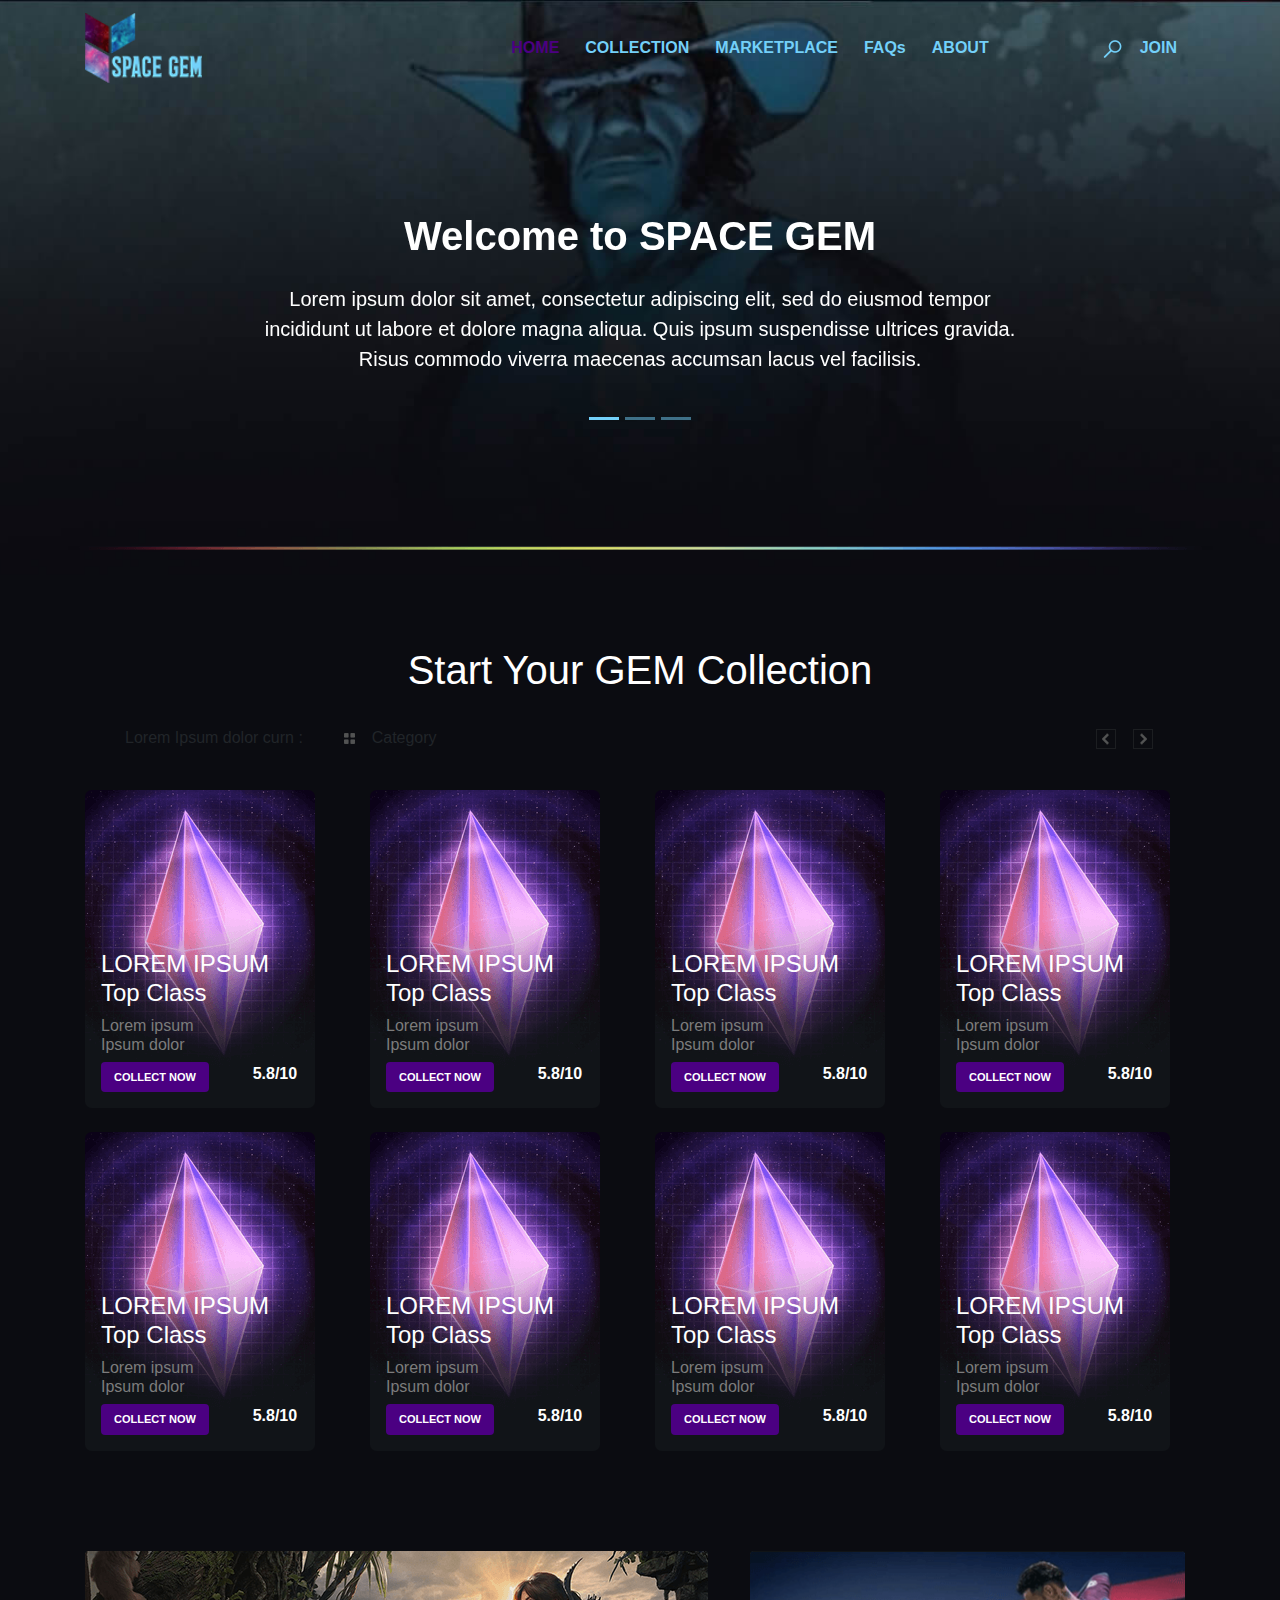
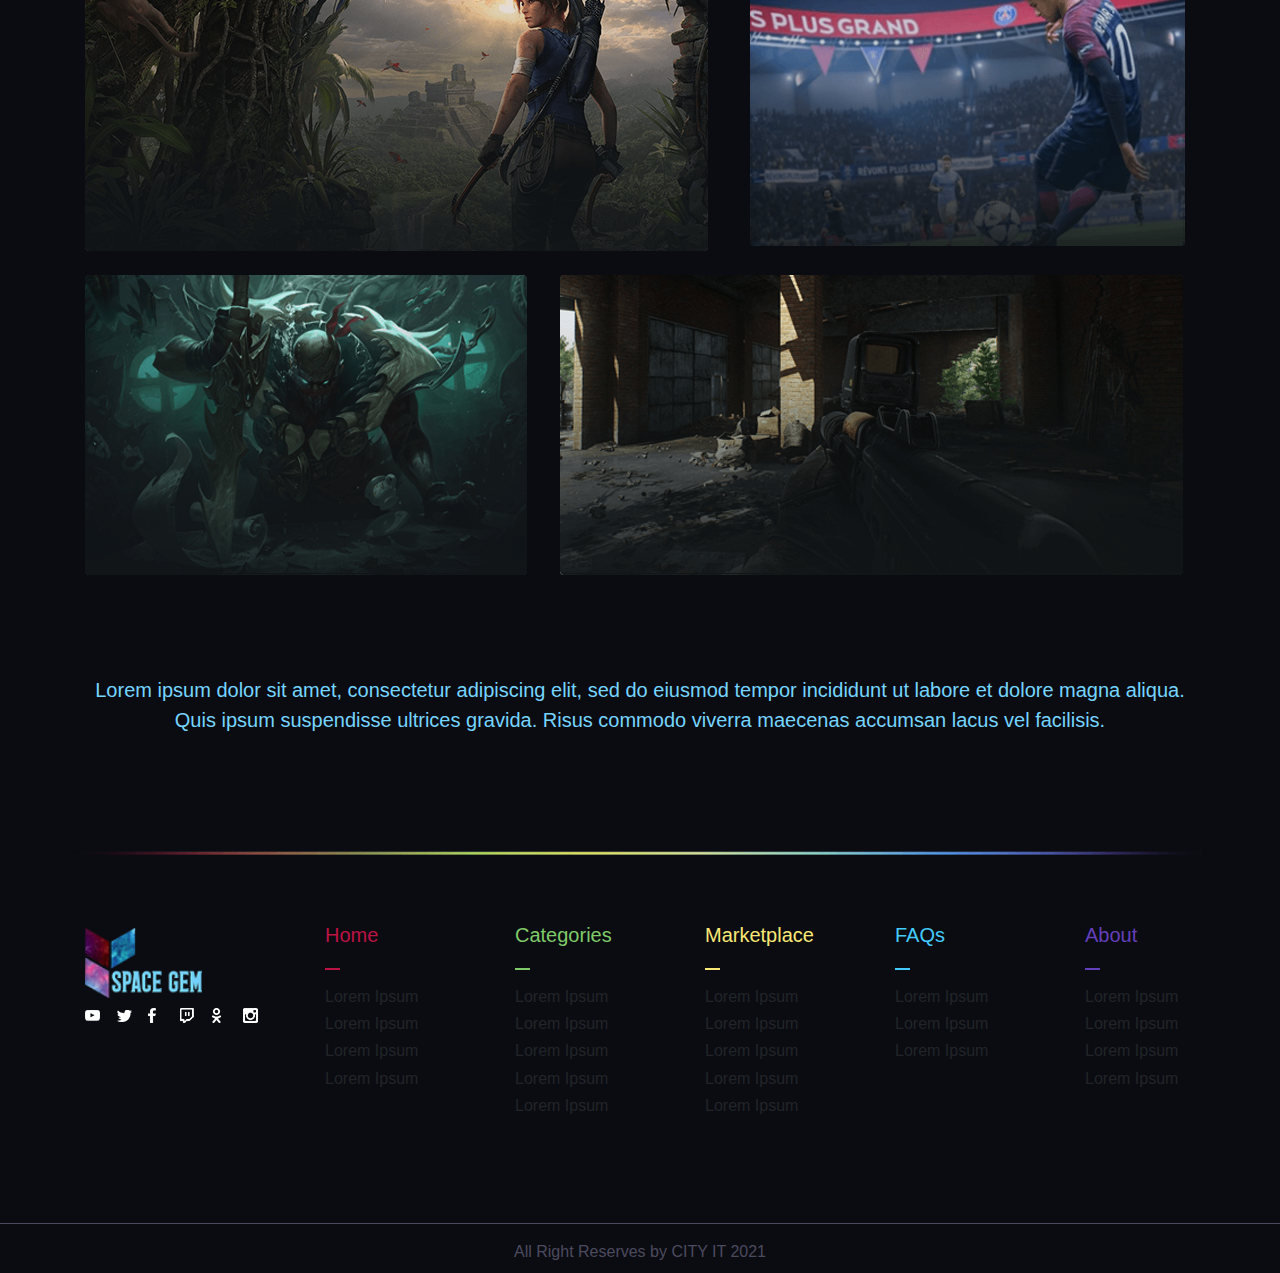
<file: index.html>
<!DOCTYPE html>
<html lang="en">
<head>
    <meta charset="UTF-8">
    <meta name="viewport" content="width=device-width, initial-scale=1.0">
    <title>S4FE Arena</title>
    <link rel="stylesheet" href="css/bootstrap.css">
    <link rel="stylesheet" href="https://cdnjs.cloudflare.com/ajax/libs/font-awesome/5.15.3/css/all.min.css" integrity="sha512-iBBXm8fW90+nuLcSKlbmrPcLa0OT92xO1BIsZ+ywDWZCvqsWgccV3gFoRBv0z+8dLJgyAHIhR35VZc2oM/gI1w==" crossorigin="anonymous" />
    <link rel="stylesheet" href="css/style.css">
	<link rel="icon" href="img/favicon.png" type="image/gif" sizes="16x16">

</head>
<body class="bg">
    <section id="nav">
        <nav class="navbar navbar-dark navbar-expand-md" uk-sticky="top: 200; animation: uk-animation-slide-top; bottom: #sticky-on-scroll-up">
          <div class="container">
            <a href="index.html" class="navbar-brand"><img src="img/logo.png" alt=""></a>
            <button class="navbar-toggler navbar-toggler-right" data-toggle="collapse" data-target="#navbarNav">
              <span class="navbar-toggler-icon"></span>
            </button>
            <div id="navbarNav" class="collapse navbar-collapse">
              <ul class="navbar-nav ml-auto">
                <li class="nav-item">
                  <a class="nav-link" href="index.html"><span style="color:#4b0082">HOME</span></a>
                </li>
                <li class="nav-item">
                  <a class="nav-link" href="collection.html">COLLECTION</a>
                </li>
                <li class="nav-item">
                  <a class="nav-link" href="marketplace.html">MARKETPLACE</a>
                </li>
                <li class="nav-item">
                  <a class="nav-link" href="faqs.html">FAQs</a>
                </li>
                <li class="nav-item">
                  <a class="nav-link" href="about.html">ABOUT</a>
                </li>
                <li class="px-5"></li>
                <li class="nav-item"><a href="#"><img src="img/Buscar.png" alt=""></a></li>
                <li class="nav-item">
                  <a class="nav-link" href="sign_up.html">JOIN</a>
                </li>
              </ul>
             </div>
         </nav>
      </div>
    </section>

    <section id="slider1">
      <div class="container">
        <div id="myCarousel" class="carousel slide" data-ride="carousel">
          <ol class="carousel-indicators">
            <li data-slide-to="0" data-target="#myCarousel" class="active"></li>
            <li data-slide-to="1" data-target="#myCarousel"></li>
            <li data-slide-to="2" data-target="#myCarousel"></li>
          </ol>
          <div class="carousel-inner">
            <div class="carousel-item carousel-img-1 active">
              <div class="carousel-caption mb-2">
                <h1 class="display-5">Welcome to SPACE GEM</h1>
                <p class="lead my-4">Lorem ipsum dolor sit amet, consectetur adipiscing elit, sed do eiusmod tempor incididunt ut labore et dolore magna aliqua. Quis ipsum suspendisse ultrices gravida. Risus commodo viverra maecenas accumsan lacus vel facilisis.</p>
              </div>
            </div>
            <div class="carousel-item carousel-img-2">
              <div class="carousel-caption mb-2 text-right">
                <h1 class="display-5">Welcome to SPACE GEM</h1>
                <p class="lead my-4">Lorem ipsum dolor sit amet, consectetur adipiscing elit, sed do eiusmod tempor incididunt ut labore et dolore magna aliqua. Quis ipsum suspendisse ultrices gravida. Risus commodo viverra maecenas accumsan lacus vel facilisis.</p>
              </div>
            </div>
            <div class="carousel-item carousel-img-3">
              <div class="carousel-caption text-left text-light mb-2">
                <h1 class="display-5">Welcome to SPACE GEM</h1>
                <p class="lead my-4">Lorem ipsum dolor sit amet, consectetur adipiscing elit, sed do eiusmod tempor incididunt ut labore et dolore magna aliqua. Quis ipsum suspendisse ultrices gravida. Risus commodo viverra maecenas accumsan lacus vel facilisis.</p>
              </div>
            </div>
          </div>
        </div>
      </div>
    </section>
  <div class="fill"></div>
    <div class="infa"><img class="img-fluid" src="img/linha.png" alt=""></div>
  <div class="fill"></div>

  <section id="gemcollection">
    <div class="container">
    <h1>Start Your GEM Collection</h1>
    <br>
    <ul>
      <li>Lorem Ipsum dolor curn :</li>
      <li class="px-3"></li>
      <li><img src="img/todos.png" alt=""></li>
      <li class="px-1"></li>
      <li>Category</li>
      <li class="px-5"></li>
      <li class="px-5"></li>
      <li class="px-5"></li>
      <li class="px-5"></li>
      <li class="px-5"></li>
      <li class="px-5"></li>
      <li class="px-4"></li>
      <li><a href="#"><img src="img/Rectangle_2.png" alt=""></a></li>
      <li class="px-1"></li>
      <li><a href="#"><img src="img/Rectangle_3.png" alt=""></a></li>
    </ul>
    <br>
    <div class="row">
      <div class="col-lg-3 col-md-12 ">
        <div class="gem">
          <br><br><br><br><br><br>
          <div class="gemtx p-3">
            <h4>LOREM IPSUM <br>Top Class</h4>
            <h6 style="color:#7c7c7c;">Lorem ipsum <br>Ipsum dolor</h6>
            <div class="row">
              <div class="col-lg-8 col-md-12">
                <div class="btn">
                  COLLECT  NOW
                </div>
              </div>
              <div class="col-lg-3 col-md-12 rate">5.8/10</div>
            </div>
          </div>
        </div>
      </div>
      <div class="col-lg-3 col-md-12 ">
        <div class="gem">
          <br><br><br><br><br><br>
          <div class="gemtx p-3">
            <h4>LOREM IPSUM <br>Top Class</h4>
            <h6 style="color:#7c7c7c;">Lorem ipsum <br>Ipsum dolor</h6>
            <div class="row">
              <div class="col-lg-8 col-md-12">
                <div class="btn">
                  COLLECT  NOW
                </div>
              </div>
              <div class="col-lg-3 col-md-12 rate">5.8/10</div>
            </div>
          </div>
        </div>
      </div>
      <div class="col-lg-3 col-md-12 ">
        <div class="gem">
          <br><br><br><br><br><br>
          <div class="gemtx p-3">
            <h4>LOREM IPSUM <br>Top Class</h4>
            <h6 style="color:#7c7c7c;">Lorem ipsum <br>Ipsum dolor</h6>
            <div class="row">
              <div class="col-lg-8 col-md-12">
                <div class="btn">
                  COLLECT  NOW
                </div>
              </div>
              <div class="col-lg-3 col-md-12 rate">5.8/10</div>
            </div>
          </div>
        </div>
      </div>
      <div class="col-lg-3 col-md-12 ">
        <div class="gem">
          <br><br><br><br><br><br>
          <div class="gemtx p-3">
            <h4>LOREM IPSUM <br>Top Class</h4>
            <h6 style="color:#7c7c7c;">Lorem ipsum <br>Ipsum dolor</h6>
            <div class="row">
              <div class="col-lg-8 col-md-12">
                <div class="btn">
                  COLLECT  NOW
                </div>
              </div>
              <div class="col-lg-3 col-md-12 rate">5.8/10</div>
            </div>
          </div>
        </div>
      </div>
    </div>
    <br>
    <div class="row">
      <div class="col-lg-3 col-md-12 ">
        <div class="gem">
          <br><br><br><br><br><br>
          <div class="gemtx p-3">
            <h4>LOREM IPSUM <br>Top Class</h4>
            <h6 style="color:#7c7c7c;">Lorem ipsum <br>Ipsum dolor</h6>
            <div class="row">
              <div class="col-lg-8 col-md-12">
                <div class="btn">
                  COLLECT  NOW
                </div>
              </div>
              <div class="col-lg-3 col-md-12 rate">5.8/10</div>
            </div>
          </div>
        </div>
      </div>
      <div class="col-lg-3 col-md-12 ">
        <div class="gem">
          <br><br><br><br><br><br>
          <div class="gemtx p-3">
            <h4>LOREM IPSUM <br>Top Class</h4>
            <h6 style="color:#7c7c7c;">Lorem ipsum <br>Ipsum dolor</h6>
            <div class="row">
              <div class="col-lg-8 col-md-12">
                <div class="btn">
                  COLLECT  NOW
                </div>
              </div>
              <div class="col-lg-3 col-md-12 rate">5.8/10</div>
            </div>
          </div>
        </div>
      </div>
      <div class="col-lg-3 col-md-12 ">
        <div class="gem">
          <br><br><br><br><br><br>
          <div class="gemtx p-3">
            <h4>LOREM IPSUM <br>Top Class</h4>
            <h6 style="color:#7c7c7c;">Lorem ipsum <br>Ipsum dolor</h6>
            <div class="row">
              <div class="col-lg-8 col-md-12">
                <div class="btn">
                  COLLECT  NOW
                </div>
              </div>
              <div class="col-lg-3 col-md-12 rate">5.8/10</div>
            </div>
          </div>
        </div>
      </div>
      <div class="col-lg-3 col-md-12 ">
        <div class="gem">
          <br><br><br><br><br><br>
          <div class="gemtx p-3">
            <h4>LOREM IPSUM <br>Top Class</h4>
            <h6 style="color:#7c7c7c;">Lorem ipsum <br>Ipsum dolor</h6>
            <div class="row">
              <div class="col-lg-8 col-md-12">
                <div class="btn">
                  COLLECT  NOW
                </div>
              </div>
              <div class="col-lg-3 col-md-12 rate">5.8/10</div>
            </div>
          </div>
        </div>
      </div>
    </div>
  </div>
  </section>
  <div class="fill"></div>
  <section id="gallary">
    <div class="container">
      <div class="row">
        <div class="col-lg-7 col-md-12">
          <img src="img/Layer_23.png" class="img-fluid" alt="">
        </div>
        <div class="col-lg-5 col-md-12">
          <img src="img/Layer_23_copy.png" width="435" class="img-fluid" alt="">
        </div>
      </div>
      <br>
      <div class="row">
        <div class="col-lg-5 col-md-12">
          <img src="img/Layer_23_copy_3.png" class="img-fluid" alt="">
        </div>
        <div class="col-lg-7 col-md-12">
          <img src="img/Layer_23_copy_2.png" class="img-fluid" alt="">
        </div>
      </div>
      <div class="fill"></div>
      <div class="bottom-text"><p>Lorem ipsum dolor sit amet, consectetur adipiscing elit, sed do eiusmod tempor incididunt ut labore et dolore magna aliqua. Quis ipsum suspendisse ultrices gravida. Risus commodo viverra maecenas accumsan lacus vel facilisis. </p></div>
    </div>
  </section>
    <div class="fill"></div>
      <div class="infa"><img class="img-fluid" src="img/linha.png" alt=""></div>
    <br><br>
    <section id="footer">
      <br>
      <div class="container">
        <div class="row">
          <div class="col-lg-2 col-md-6 f-logo">
            <a href="#" class="navbar-brand"><img src="img/logo.png" class="img-fluid" alt=""></a>
            <br>
            <div class="row">
              <div class="col-2"><a href="#"><img src="img/yt.png" alt=""></a></div>
              <div class="col-2"><a href="#"><img src="img/tw.png" alt=""></a></div>
              <div class="col-2"><a href="#"><img src="img/fb.png" alt=""></a></div>
              <div class="col-2"><a href="#"><img src="img/db.png" alt=""></a></div>
              <div class="col-2"><a href="#"><img src="img/xx.png" alt=""></a></div>
              <div class="col-2"><a href="#"><img src="img/ins.png" alt=""></a></div>
            </div>
          </div>
          <div class="col-lg-2 col-md-6 px">
            <h5 style="color:#bb1344;">Home</h5>
            <h5><img src="img/a.png" alt=""></h5>
            <h6>Lorem Ipsum</h6>
            <h6>Lorem Ipsum</h6>
            <h6>Lorem Ipsum</h6>
            <h6>Lorem Ipsum</h6>
          </div>
          <div class="col-lg-2 col-md-6 px">
            <h5 style="color:#7fcb69;">Categories</h5>
            <h5><img src="img/b.png" alt=""></h5>
            <h6>Lorem Ipsum</h6>
            <h6>Lorem Ipsum</h6>
            <h6>Lorem Ipsum</h6>
            <h6>Lorem Ipsum</h6>
            <h6>Lorem Ipsum</h6>
          </div>
          <div class="col-lg-2 col-md-6 px">
            <h5 style="color:#f9e876;">Marketplace</h5>
            <h5><img src="img/c.png" alt=""></h5>
            <h6>Lorem Ipsum</h6>
            <h6>Lorem Ipsum</h6>
            <h6>Lorem Ipsum</h6>
            <h6>Lorem Ipsum</h6>
            <h6>Lorem Ipsum</h6>
          </div>
          <div class="col-lg-2 col-md-6 px">
            <h5 style="color:#43cbfd;">FAQs</h5>
            <h5><img src="img/d.png" alt=""></h5>
            <h6>Lorem Ipsum</h6>
            <h6>Lorem Ipsum</h6>
            <h6>Lorem Ipsum</h6>
          </div>
          <div class="col-lg-2 col-md-6 px">
            <h5 style="color:#633fbb;">About</h5>
            <h5><img src="img/e.png" alt=""></h5>
            <h6>Lorem Ipsum</h6>
            <h6>Lorem Ipsum</h6>
            <h6>Lorem Ipsum</h6>
            <h6>Lorem Ipsum</h6>
          </div>
        </div>
      </div>
    </section>
    <div class="fill"></div>
    <section id="Copyright">
      <div class="container">
        <h6 class="Copyright1">All Right Reserves by CITY IT 2021</h6>
      </div>
    </section>

  <!-- JS FILES -->
  <script src="js/jquery.slim.js"></script>
  <script src="js/popper.min.js"></script>
  <script src="js/bootstrap.min.js"></script>
</body>
</html>
</file>
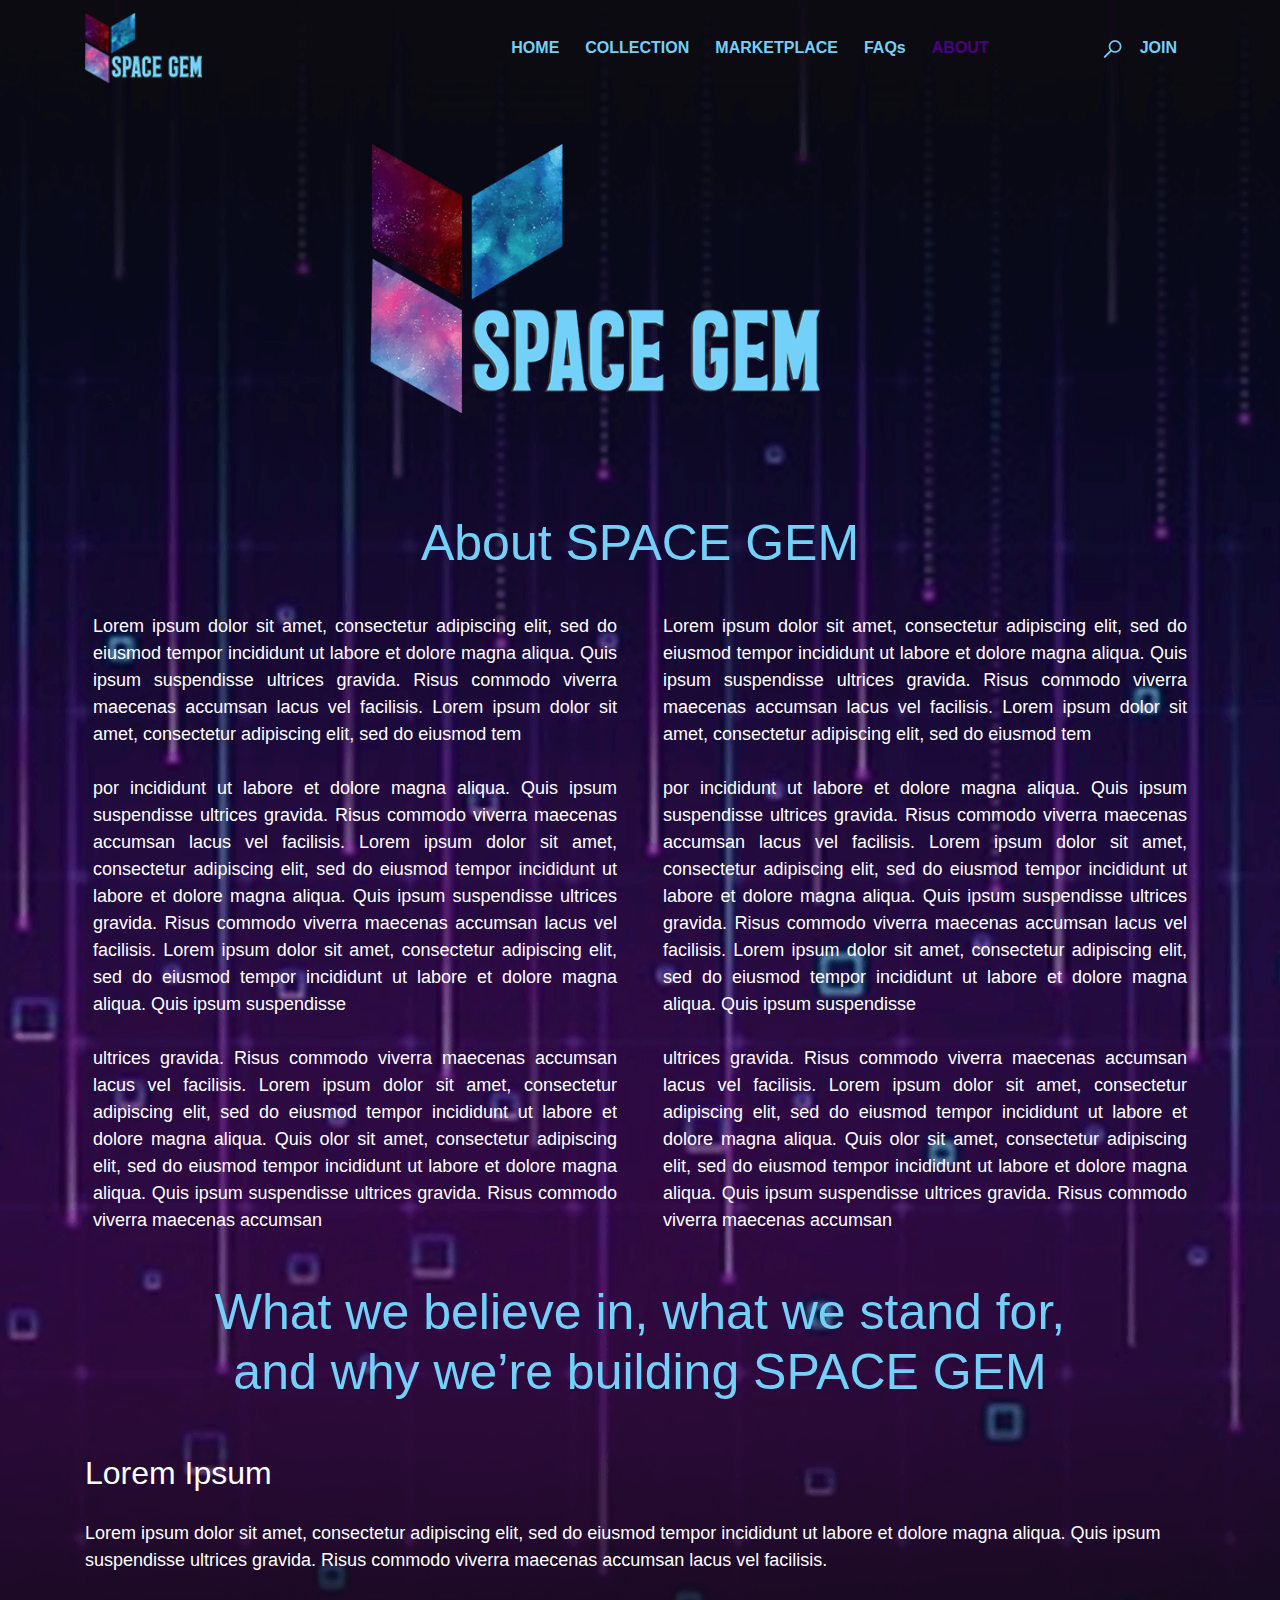
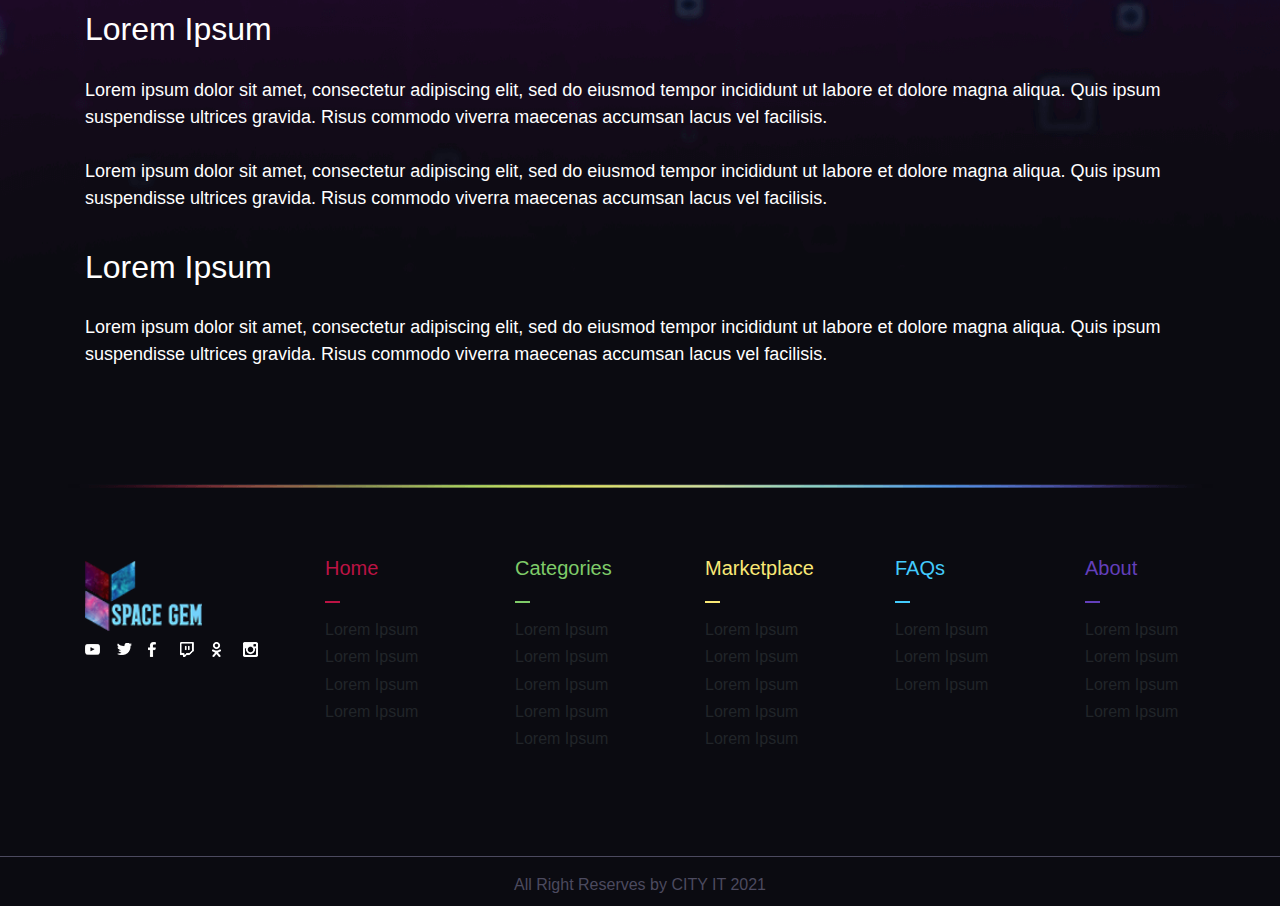
<file: about.html>
<!DOCTYPE html>
<html lang="en">
  <head>
    <meta charset="UTF-8" />
    <meta name="viewport" content="width=device-width, initial-scale=1.0" />
    <title>ABOUT</title>
    <link rel="stylesheet" href="css/bootstrap.css" />
    <link
      rel="stylesheet"
      href="https://cdnjs.cloudflare.com/ajax/libs/font-awesome/5.15.3/css/all.min.css"
      integrity="sha512-iBBXm8fW90+nuLcSKlbmrPcLa0OT92xO1BIsZ+ywDWZCvqsWgccV3gFoRBv0z+8dLJgyAHIhR35VZc2oM/gI1w=="
      crossorigin="anonymous"
    />
    <link rel="stylesheet" href="css/about.css" />
    <link rel="icon" href="img/favicon.png" type="image/gif" sizes="16x16" />
  </head>
  <body class="bg">
    <section id="nav">
      <nav
        class="navbar navbar-dark navbar-expand-md"
        uk-sticky="top: 200; animation: uk-animation-slide-top; bottom: #sticky-on-scroll-up"
      >
        <div class="container">
          <a href="#" class="navbar-brand"><img src="img/logo.png" alt="" /></a>
          <button
            class="navbar-toggler navbar-toggler-right"
            data-toggle="collapse"
            data-target="#navbarNav"
          >
            <span class="navbar-toggler-icon"></span>
          </button>
          <div id="navbarNav" class="collapse navbar-collapse">
            <ul class="navbar-nav ml-auto">
              <li class="nav-item">
                <a class="nav-link" href="index.html"><span>HOME</span></a>
              </li>
              <li class="nav-item">
                <a class="nav-link" href="collection.html">COLLECTION</a>
              </li>
              <li class="nav-item">
                <a class="nav-link" href="marketplace.html">MARKETPLACE</a>
              </li>
              <li class="nav-item">
                <a class="nav-link" href="faqs.html">FAQs</a>
              </li>
              <li class="nav-item">
                <a class="nav-link" href="about.html" style="color: #4b0082"
                  >ABOUT</a
                >
              </li>
              <li class="px-5"></li>
              <li class="nav-item">
                <a href="#"><img src="img/Buscar.png" alt="" /></a>
              </li>
              <li class="nav-item">
                <a class="nav-link" href="sign_up.html">JOIN</a>
              </li>
            </ul>
          </div>
        </div>
      </nav>
    </section>
    <br /><br />

    <section>
      <div class="container">
        <div class="row">
          <div class="col-lg-3 col-md-12"></div>
          <div class="col-lg-6 col-md-12">
            <img
              class="img-fluid"
              src="img/logo_big.png"
              alt=""
              style="width: 450px"
            />
          </div>
          <div class="col-lg-3 col-md-12"></div>
        </div>
        <div class="fill"></div>
        <h1>About SPACE GEM</h1>
        <br />
        <div class="row">
          <div class="col-lg-6 col-md-12 midp">
            <p class="p-2">
              Lorem ipsum dolor sit amet, consectetur adipiscing elit, sed do
              eiusmod tempor incididunt ut labore et dolore magna aliqua. Quis
              ipsum suspendisse ultrices gravida. Risus commodo viverra maecenas
              accumsan lacus vel facilisis. Lorem ipsum dolor sit amet,
              consectetur adipiscing elit, sed do eiusmod tem <br /><br />
              por incididunt ut labore et dolore magna aliqua. Quis ipsum
              suspendisse ultrices gravida. Risus commodo viverra maecenas
              accumsan lacus vel facilisis. Lorem ipsum dolor sit amet,
              consectetur adipiscing elit, sed do eiusmod tempor incididunt ut
              labore et dolore magna aliqua. Quis ipsum suspendisse ultrices
              gravida. Risus commodo viverra maecenas accumsan lacus vel
              facilisis. Lorem ipsum dolor sit amet, consectetur adipiscing
              elit, sed do eiusmod tempor incididunt ut labore et dolore magna
              aliqua. Quis ipsum suspendisse <br /><br />
              ultrices gravida. Risus commodo viverra maecenas accumsan lacus
              vel facilisis. Lorem ipsum dolor sit amet, consectetur adipiscing
              elit, sed do eiusmod tempor incididunt ut labore et dolore magna
              aliqua. Quis olor sit amet, consectetur adipiscing elit, sed do
              eiusmod tempor incididunt ut labore et dolore magna aliqua. Quis
              ipsum suspendisse ultrices gravida. Risus commodo viverra maecenas
              accumsan
            </p>
          </div>
          <div class="col-lg-6 col-md-12 midp">
            <p class="p-2">
              Lorem ipsum dolor sit amet, consectetur adipiscing elit, sed do
              eiusmod tempor incididunt ut labore et dolore magna aliqua. Quis
              ipsum suspendisse ultrices gravida. Risus commodo viverra maecenas
              accumsan lacus vel facilisis. Lorem ipsum dolor sit amet,
              consectetur adipiscing elit, sed do eiusmod tem <br /><br />
              por incididunt ut labore et dolore magna aliqua. Quis ipsum
              suspendisse ultrices gravida. Risus commodo viverra maecenas
              accumsan lacus vel facilisis. Lorem ipsum dolor sit amet,
              consectetur adipiscing elit, sed do eiusmod tempor incididunt ut
              labore et dolore magna aliqua. Quis ipsum suspendisse ultrices
              gravida. Risus commodo viverra maecenas accumsan lacus vel
              facilisis. Lorem ipsum dolor sit amet, consectetur adipiscing
              elit, sed do eiusmod tempor incididunt ut labore et dolore magna
              aliqua. Quis ipsum suspendisse <br /><br />
              ultrices gravida. Risus commodo viverra maecenas accumsan lacus
              vel facilisis. Lorem ipsum dolor sit amet, consectetur adipiscing
              elit, sed do eiusmod tempor incididunt ut labore et dolore magna
              aliqua. Quis olor sit amet, consectetur adipiscing elit, sed do
              eiusmod tempor incididunt ut labore et dolore magna aliqua. Quis
              ipsum suspendisse ultrices gravida. Risus commodo viverra maecenas
              accumsan
            </p>
          </div>
        </div>
        <br />
        <h1>
          What we believe in, what we stand for, <br />and why we’re building
          SPACE GEM
        </h1>
        <br />
        <h2>Lorem Ipsum</h2>
        <p class="nidp">
          Lorem ipsum dolor sit amet, consectetur adipiscing elit, sed do
          eiusmod tempor incididunt ut labore et dolore magna aliqua. Quis ipsum
          suspendisse ultrices gravida. Risus commodo viverra maecenas accumsan
          lacus vel facilisis.
        </p>
        <h2>Lorem Ipsum</h2>
        <p class="nidp">
          Lorem ipsum dolor sit amet, consectetur adipiscing elit, sed do
          eiusmod tempor incididunt ut labore et dolore magna aliqua. Quis ipsum
          suspendisse ultrices gravida. Risus commodo viverra maecenas accumsan
          lacus vel facilisis. <br /><br />
          Lorem ipsum dolor sit amet, consectetur adipiscing elit, sed do
          eiusmod tempor incididunt ut labore et dolore magna aliqua. Quis ipsum
          suspendisse ultrices gravida. Risus commodo viverra maecenas accumsan
          lacus vel facilisis.
        </p>
        <h2>Lorem Ipsum</h2>
        <p class="nidp">
          Lorem ipsum dolor sit amet, consectetur adipiscing elit, sed do
          eiusmod tempor incididunt ut labore et dolore magna aliqua. Quis ipsum
          suspendisse ultrices gravida. Risus commodo viverra maecenas accumsan
          lacus vel facilisis.
        </p>
      </div>
    </section>

    <div class="fill"></div>
    <div class="infa"><img class="img-fluid" src="img/linha.png" alt="" /></div>
    <br /><br />
    <section id="footer">
      <br />
      <div class="container">
        <div class="row">
          <div class="col-lg-2 col-md-6 f-logo">
            <a href="#" class="navbar-brand"
              ><img src="img/logo.png" class="img-fluid" alt=""
            /></a>
            <br />
            <div class="row">
              <div class="col-2">
                <a href="#"><img src="img/yt.png" alt="" /></a>
              </div>
              <div class="col-2">
                <a href="#"><img src="img/tw.png" alt="" /></a>
              </div>
              <div class="col-2">
                <a href="#"><img src="img/fb.png" alt="" /></a>
              </div>
              <div class="col-2">
                <a href="#"><img src="img/db.png" alt="" /></a>
              </div>
              <div class="col-2">
                <a href="#"><img src="img/xx.png" alt="" /></a>
              </div>
              <div class="col-2">
                <a href="#"><img src="img/ins.png" alt="" /></a>
              </div>
            </div>
          </div>
          <div class="col-lg-2 col-md-6 px">
            <h5 style="color: #bb1344">Home</h5>
            <h5><img src="img/a.png" alt="" /></h5>
            <h6>Lorem Ipsum</h6>
            <h6>Lorem Ipsum</h6>
            <h6>Lorem Ipsum</h6>
            <h6>Lorem Ipsum</h6>
          </div>
          <div class="col-lg-2 col-md-6 px">
            <h5 style="color: #7fcb69">Categories</h5>
            <h5><img src="img/b.png" alt="" /></h5>
            <h6>Lorem Ipsum</h6>
            <h6>Lorem Ipsum</h6>
            <h6>Lorem Ipsum</h6>
            <h6>Lorem Ipsum</h6>
            <h6>Lorem Ipsum</h6>
          </div>
          <div class="col-lg-2 col-md-6 px">
            <h5 style="color: #f9e876">Marketplace</h5>
            <h5><img src="img/c.png" alt="" /></h5>
            <h6>Lorem Ipsum</h6>
            <h6>Lorem Ipsum</h6>
            <h6>Lorem Ipsum</h6>
            <h6>Lorem Ipsum</h6>
            <h6>Lorem Ipsum</h6>
          </div>
          <div class="col-lg-2 col-md-6 px">
            <h5 style="color: #43cbfd">FAQs</h5>
            <h5><img src="img/d.png" alt="" /></h5>
            <h6>Lorem Ipsum</h6>
            <h6>Lorem Ipsum</h6>
            <h6>Lorem Ipsum</h6>
          </div>
          <div class="col-lg-2 col-md-6 px">
            <h5 style="color: #633fbb">About</h5>
            <h5><img src="img/e.png" alt="" /></h5>
            <h6>Lorem Ipsum</h6>
            <h6>Lorem Ipsum</h6>
            <h6>Lorem Ipsum</h6>
            <h6>Lorem Ipsum</h6>
          </div>
        </div>
      </div>
    </section>
    <div class="fill"></div>
    <section id="Copyright">
      <div class="container">
        <h6 class="Copyright1">All Right Reserves by CITY IT 2021</h6>
      </div>
    </section>

    <!-- JS FILES -->
    <script src="js/jquery.slim.js"></script>
    <script src="js/popper.min.js"></script>
    <script src="js/bootstrap.min.js"></script>
  </body>
</html>
</file>
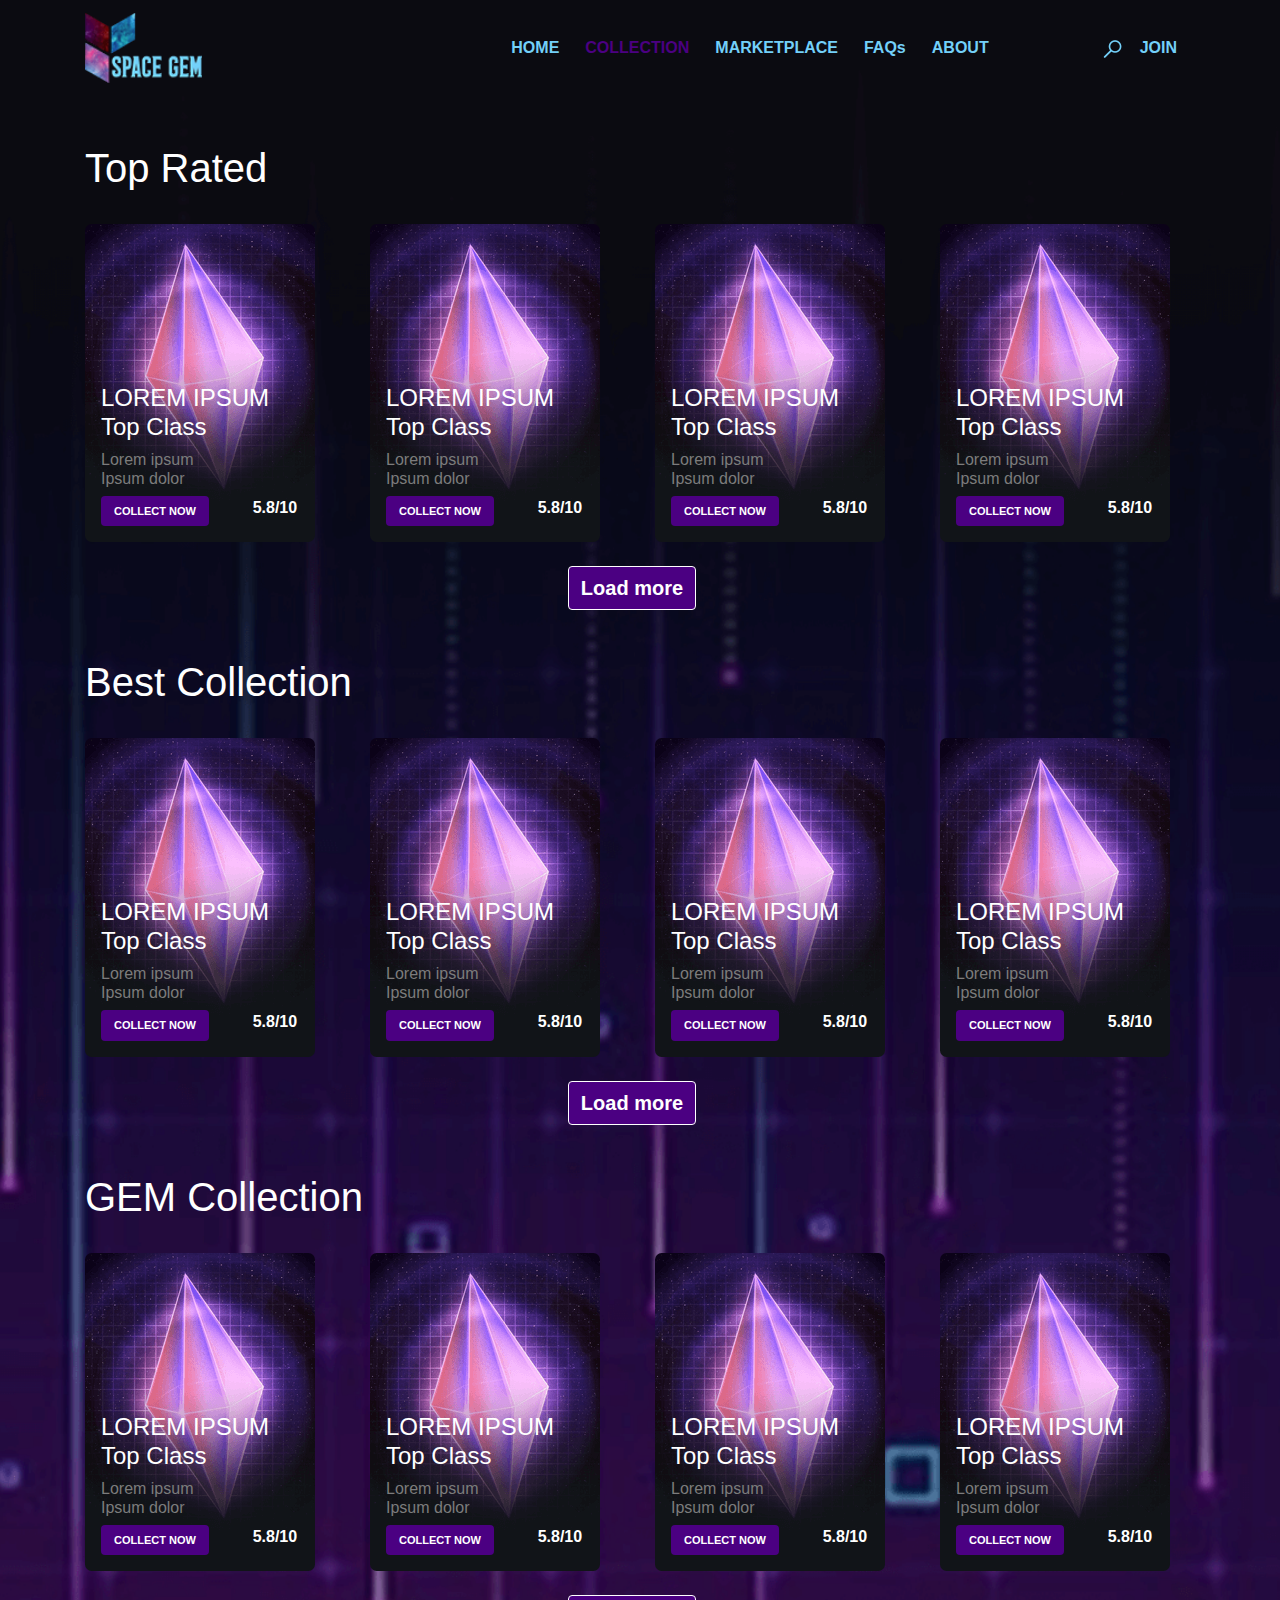
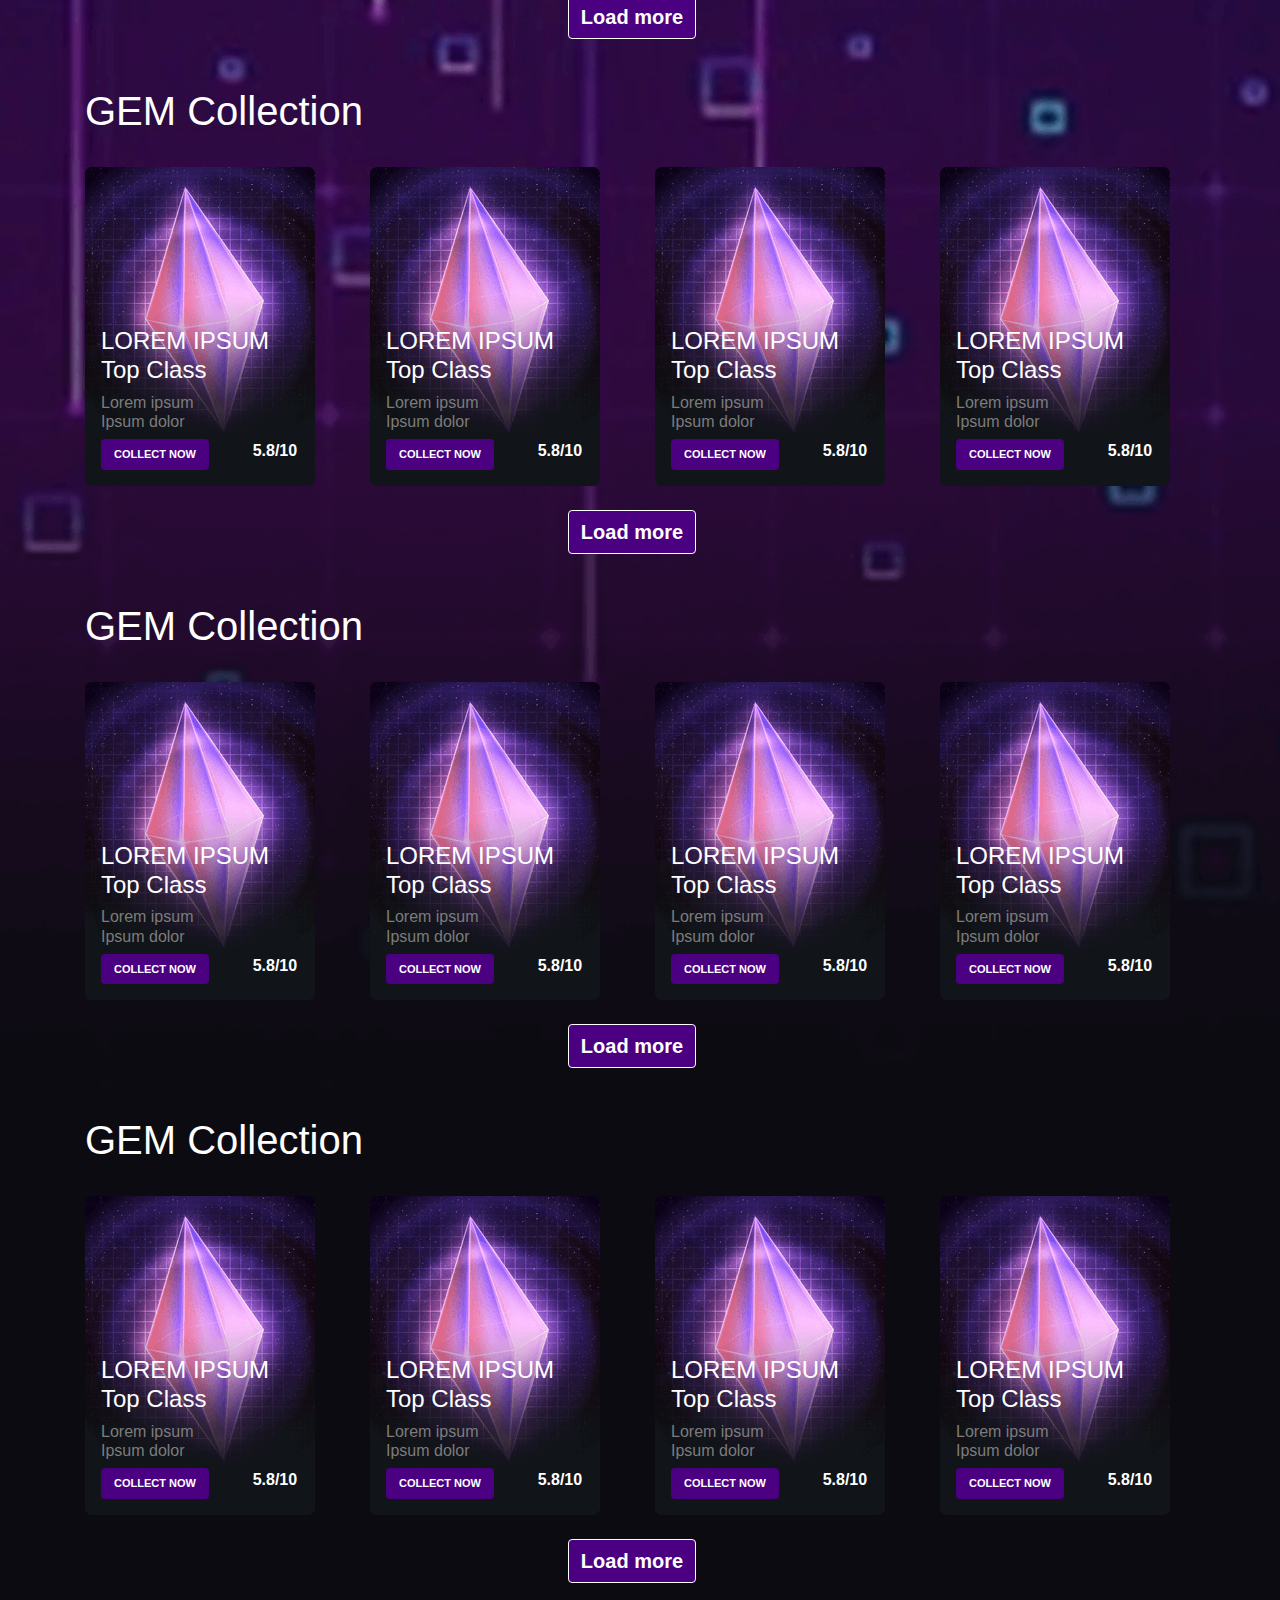
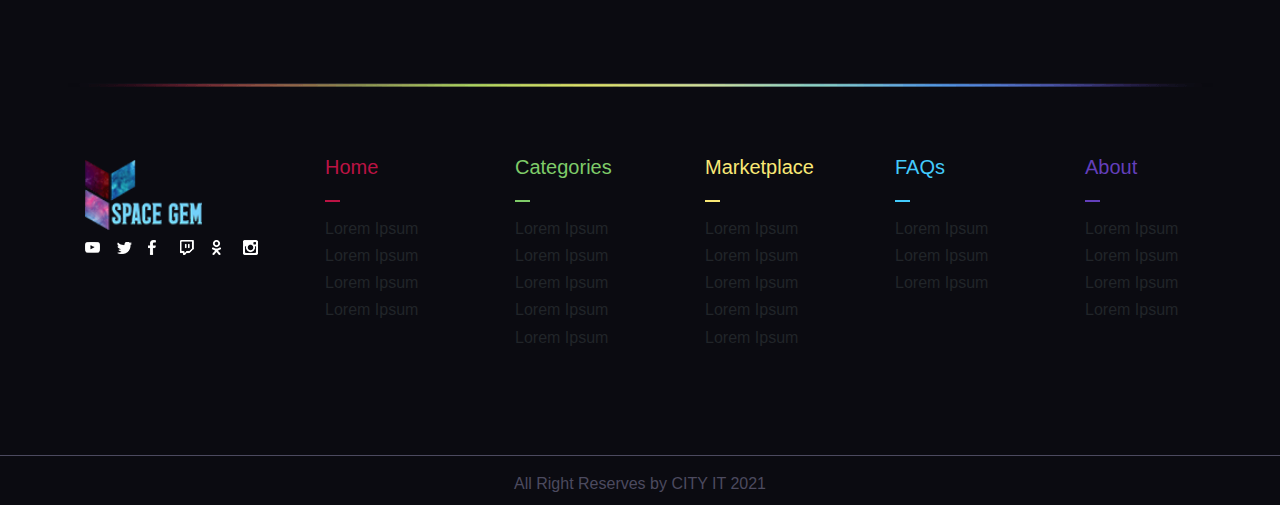
<file: collection.html>
<!DOCTYPE html>
<html lang="en">
  <head>
    <meta charset="UTF-8" />
    <meta name="viewport" content="width=device-width, initial-scale=1.0" />
    <title>COLLECTION</title>
    <link rel="stylesheet" href="css/bootstrap.css" />
    <link
      rel="stylesheet"
      href="https://cdnjs.cloudflare.com/ajax/libs/font-awesome/5.15.3/css/all.min.css"
      integrity="sha512-iBBXm8fW90+nuLcSKlbmrPcLa0OT92xO1BIsZ+ywDWZCvqsWgccV3gFoRBv0z+8dLJgyAHIhR35VZc2oM/gI1w=="
      crossorigin="anonymous"
    />
    <link rel="stylesheet" href="css/collection.css" />
    <link rel="icon" href="img/favicon.png" type="image/gif" sizes="16x16" />
  </head>
  <body class="bg">
    <section id="nav">
      <nav
        class="navbar navbar-dark navbar-expand-md"
        uk-sticky="top: 200; animation: uk-animation-slide-top; bottom: #sticky-on-scroll-up"
      >
        <div class="container">
          <a href="#" class="navbar-brand"><img src="img/logo.png" alt="" /></a>
          <button
            class="navbar-toggler navbar-toggler-right"
            data-toggle="collapse"
            data-target="#navbarNav"
          >
            <span class="navbar-toggler-icon"></span>
          </button>
          <div id="navbarNav" class="collapse navbar-collapse">
            <ul class="navbar-nav ml-auto">
              <li class="nav-item">
                <a class="nav-link" href="index.html"><span>HOME</span></a>
              </li>
              <li class="nav-item">
                <a
                  class="nav-link"
                  href="collection.html"
                  style="color: #4b0082"
                  >COLLECTION</a
                >
              </li>
              <li class="nav-item">
                <a class="nav-link" href="marketplace.html">MARKETPLACE</a>
              </li>
              <li class="nav-item">
                <a class="nav-link" href="faqs.html">FAQs</a>
              </li>
              <li class="nav-item">
                <a class="nav-link" href="about.html">ABOUT</a>
              </li>
              <li class="px-5"></li>
              <li class="nav-item">
                <a href="#"><img src="img/Buscar.png" alt="" /></a>
              </li>
              <li class="nav-item">
                <a class="nav-link" href="sign_up.html">JOIN</a>
              </li>
            </ul>
          </div>
        </div>
      </nav>
    </section>
    <br /><br />
    <section id="top-rated">
      <div class="container">
        <h1>Top Rated</h1>
        <br />
        <div class="row">
          <div class="col-lg-3 col-md-12">
            <div class="gem">
              <br /><br /><br /><br /><br /><br />
              <div class="gemtx p-3">
                <h4>LOREM IPSUM <br />Top Class</h4>
                <h6 style="color: #7c7c7c">Lorem ipsum <br />Ipsum dolor</h6>
                <div class="row">
                  <div class="col-lg-8 col-md-12">
                    <div class="btn">COLLECT NOW</div>
                  </div>
                  <div class="col-lg-3 col-md-12 rate">5.8/10</div>
                </div>
              </div>
            </div>
          </div>
          <div class="col-lg-3 col-md-12">
            <div class="gem">
              <br /><br /><br /><br /><br /><br />
              <div class="gemtx p-3">
                <h4>LOREM IPSUM <br />Top Class</h4>
                <h6 style="color: #7c7c7c">Lorem ipsum <br />Ipsum dolor</h6>
                <div class="row">
                  <div class="col-lg-8 col-md-12">
                    <div class="btn">COLLECT NOW</div>
                  </div>
                  <div class="col-lg-3 col-md-12 rate">5.8/10</div>
                </div>
              </div>
            </div>
          </div>
          <div class="col-lg-3 col-md-12">
            <div class="gem">
              <br /><br /><br /><br /><br /><br />
              <div class="gemtx p-3">
                <h4>LOREM IPSUM <br />Top Class</h4>
                <h6 style="color: #7c7c7c">Lorem ipsum <br />Ipsum dolor</h6>
                <div class="row">
                  <div class="col-lg-8 col-md-12">
                    <div class="btn">COLLECT NOW</div>
                  </div>
                  <div class="col-lg-3 col-md-12 rate">5.8/10</div>
                </div>
              </div>
            </div>
          </div>
          <div class="col-lg-3 col-md-12">
            <div class="gem">
              <br /><br /><br /><br /><br /><br />
              <div class="gemtx p-3">
                <h4>LOREM IPSUM <br />Top Class</h4>
                <h6 style="color: #7c7c7c">Lorem ipsum <br />Ipsum dolor</h6>
                <div class="row">
                  <div class="col-lg-8 col-md-12">
                    <div class="btn">COLLECT NOW</div>
                  </div>
                  <div class="col-lg-3 col-md-12 rate">5.8/10</div>
                </div>
              </div>
            </div>
          </div>
        </div>
        <br />
        <div class="btn ntn">Load more</div>
      </div>
    </section>
    <br /><br />
    <section id="top-rated">
      <div class="container">
        <h1>Best Collection</h1>
        <br />
        <div class="row">
          <div class="col-lg-3 col-md-12">
            <div class="gem">
              <br /><br /><br /><br /><br /><br />
              <div class="gemtx p-3">
                <h4>LOREM IPSUM <br />Top Class</h4>
                <h6 style="color: #7c7c7c">Lorem ipsum <br />Ipsum dolor</h6>
                <div class="row">
                  <div class="col-lg-8 col-md-12">
                    <div class="btn">COLLECT NOW</div>
                  </div>
                  <div class="col-lg-3 col-md-12 rate">5.8/10</div>
                </div>
              </div>
            </div>
          </div>
          <div class="col-lg-3 col-md-12">
            <div class="gem">
              <br /><br /><br /><br /><br /><br />
              <div class="gemtx p-3">
                <h4>LOREM IPSUM <br />Top Class</h4>
                <h6 style="color: #7c7c7c">Lorem ipsum <br />Ipsum dolor</h6>
                <div class="row">
                  <div class="col-lg-8 col-md-12">
                    <div class="btn">COLLECT NOW</div>
                  </div>
                  <div class="col-lg-3 col-md-12 rate">5.8/10</div>
                </div>
              </div>
            </div>
          </div>
          <div class="col-lg-3 col-md-12">
            <div class="gem">
              <br /><br /><br /><br /><br /><br />
              <div class="gemtx p-3">
                <h4>LOREM IPSUM <br />Top Class</h4>
                <h6 style="color: #7c7c7c">Lorem ipsum <br />Ipsum dolor</h6>
                <div class="row">
                  <div class="col-lg-8 col-md-12">
                    <div class="btn">COLLECT NOW</div>
                  </div>
                  <div class="col-lg-3 col-md-12 rate">5.8/10</div>
                </div>
              </div>
            </div>
          </div>
          <div class="col-lg-3 col-md-12">
            <div class="gem">
              <br /><br /><br /><br /><br /><br />
              <div class="gemtx p-3">
                <h4>LOREM IPSUM <br />Top Class</h4>
                <h6 style="color: #7c7c7c">Lorem ipsum <br />Ipsum dolor</h6>
                <div class="row">
                  <div class="col-lg-8 col-md-12">
                    <div class="btn">COLLECT NOW</div>
                  </div>
                  <div class="col-lg-3 col-md-12 rate">5.8/10</div>
                </div>
              </div>
            </div>
          </div>
        </div>
        <br />
        <div class="btn ntn">Load more</div>
      </div>
    </section>
    <br /><br />
    <section id="top-rated">
      <div class="container">
        <h1>GEM Collection</h1>
        <br />
        <div class="row">
          <div class="col-lg-3 col-md-12">
            <div class="gem">
              <br /><br /><br /><br /><br /><br />
              <div class="gemtx p-3">
                <h4>LOREM IPSUM <br />Top Class</h4>
                <h6 style="color: #7c7c7c">Lorem ipsum <br />Ipsum dolor</h6>
                <div class="row">
                  <div class="col-lg-8 col-md-12">
                    <div class="btn">COLLECT NOW</div>
                  </div>
                  <div class="col-lg-3 col-md-12 rate">5.8/10</div>
                </div>
              </div>
            </div>
          </div>
          <div class="col-lg-3 col-md-12">
            <div class="gem">
              <br /><br /><br /><br /><br /><br />
              <div class="gemtx p-3">
                <h4>LOREM IPSUM <br />Top Class</h4>
                <h6 style="color: #7c7c7c">Lorem ipsum <br />Ipsum dolor</h6>
                <div class="row">
                  <div class="col-lg-8 col-md-12">
                    <div class="btn">COLLECT NOW</div>
                  </div>
                  <div class="col-lg-3 col-md-12 rate">5.8/10</div>
                </div>
              </div>
            </div>
          </div>
          <div class="col-lg-3 col-md-12">
            <div class="gem">
              <br /><br /><br /><br /><br /><br />
              <div class="gemtx p-3">
                <h4>LOREM IPSUM <br />Top Class</h4>
                <h6 style="color: #7c7c7c">Lorem ipsum <br />Ipsum dolor</h6>
                <div class="row">
                  <div class="col-lg-8 col-md-12">
                    <div class="btn">COLLECT NOW</div>
                  </div>
                  <div class="col-lg-3 col-md-12 rate">5.8/10</div>
                </div>
              </div>
            </div>
          </div>
          <div class="col-lg-3 col-md-12">
            <div class="gem">
              <br /><br /><br /><br /><br /><br />
              <div class="gemtx p-3">
                <h4>LOREM IPSUM <br />Top Class</h4>
                <h6 style="color: #7c7c7c">Lorem ipsum <br />Ipsum dolor</h6>
                <div class="row">
                  <div class="col-lg-8 col-md-12">
                    <div class="btn">COLLECT NOW</div>
                  </div>
                  <div class="col-lg-3 col-md-12 rate">5.8/10</div>
                </div>
              </div>
            </div>
          </div>
        </div>
        <br />
        <div class="btn ntn">Load more</div>
      </div>
    </section>
    <br /><br />
    <section id="top-rated">
      <div class="container">
        <h1>GEM Collection</h1>
        <br />
        <div class="row">
          <div class="col-lg-3 col-md-12">
            <div class="gem">
              <br /><br /><br /><br /><br /><br />
              <div class="gemtx p-3">
                <h4>LOREM IPSUM <br />Top Class</h4>
                <h6 style="color: #7c7c7c">Lorem ipsum <br />Ipsum dolor</h6>
                <div class="row">
                  <div class="col-lg-8 col-md-12">
                    <div class="btn">COLLECT NOW</div>
                  </div>
                  <div class="col-lg-3 col-md-12 rate">5.8/10</div>
                </div>
              </div>
            </div>
          </div>
          <div class="col-lg-3 col-md-12">
            <div class="gem">
              <br /><br /><br /><br /><br /><br />
              <div class="gemtx p-3">
                <h4>LOREM IPSUM <br />Top Class</h4>
                <h6 style="color: #7c7c7c">Lorem ipsum <br />Ipsum dolor</h6>
                <div class="row">
                  <div class="col-lg-8 col-md-12">
                    <div class="btn">COLLECT NOW</div>
                  </div>
                  <div class="col-lg-3 col-md-12 rate">5.8/10</div>
                </div>
              </div>
            </div>
          </div>
          <div class="col-lg-3 col-md-12">
            <div class="gem">
              <br /><br /><br /><br /><br /><br />
              <div class="gemtx p-3">
                <h4>LOREM IPSUM <br />Top Class</h4>
                <h6 style="color: #7c7c7c">Lorem ipsum <br />Ipsum dolor</h6>
                <div class="row">
                  <div class="col-lg-8 col-md-12">
                    <div class="btn">COLLECT NOW</div>
                  </div>
                  <div class="col-lg-3 col-md-12 rate">5.8/10</div>
                </div>
              </div>
            </div>
          </div>
          <div class="col-lg-3 col-md-12">
            <div class="gem">
              <br /><br /><br /><br /><br /><br />
              <div class="gemtx p-3">
                <h4>LOREM IPSUM <br />Top Class</h4>
                <h6 style="color: #7c7c7c">Lorem ipsum <br />Ipsum dolor</h6>
                <div class="row">
                  <div class="col-lg-8 col-md-12">
                    <div class="btn">COLLECT NOW</div>
                  </div>
                  <div class="col-lg-3 col-md-12 rate">5.8/10</div>
                </div>
              </div>
            </div>
          </div>
        </div>
        <br />
        <div class="btn ntn">Load more</div>
      </div>
    </section>
    <br /><br />
    <section id="top-rated">
      <div class="container">
        <h1>GEM Collection</h1>
        <br />
        <div class="row">
          <div class="col-lg-3 col-md-12">
            <div class="gem">
              <br /><br /><br /><br /><br /><br />
              <div class="gemtx p-3">
                <h4>LOREM IPSUM <br />Top Class</h4>
                <h6 style="color: #7c7c7c">Lorem ipsum <br />Ipsum dolor</h6>
                <div class="row">
                  <div class="col-lg-8 col-md-12">
                    <div class="btn">COLLECT NOW</div>
                  </div>
                  <div class="col-lg-3 col-md-12 rate">5.8/10</div>
                </div>
              </div>
            </div>
          </div>
          <div class="col-lg-3 col-md-12">
            <div class="gem">
              <br /><br /><br /><br /><br /><br />
              <div class="gemtx p-3">
                <h4>LOREM IPSUM <br />Top Class</h4>
                <h6 style="color: #7c7c7c">Lorem ipsum <br />Ipsum dolor</h6>
                <div class="row">
                  <div class="col-lg-8 col-md-12">
                    <div class="btn">COLLECT NOW</div>
                  </div>
                  <div class="col-lg-3 col-md-12 rate">5.8/10</div>
                </div>
              </div>
            </div>
          </div>
          <div class="col-lg-3 col-md-12">
            <div class="gem">
              <br /><br /><br /><br /><br /><br />
              <div class="gemtx p-3">
                <h4>LOREM IPSUM <br />Top Class</h4>
                <h6 style="color: #7c7c7c">Lorem ipsum <br />Ipsum dolor</h6>
                <div class="row">
                  <div class="col-lg-8 col-md-12">
                    <div class="btn">COLLECT NOW</div>
                  </div>
                  <div class="col-lg-3 col-md-12 rate">5.8/10</div>
                </div>
              </div>
            </div>
          </div>
          <div class="col-lg-3 col-md-12">
            <div class="gem">
              <br /><br /><br /><br /><br /><br />
              <div class="gemtx p-3">
                <h4>LOREM IPSUM <br />Top Class</h4>
                <h6 style="color: #7c7c7c">Lorem ipsum <br />Ipsum dolor</h6>
                <div class="row">
                  <div class="col-lg-8 col-md-12">
                    <div class="btn">COLLECT NOW</div>
                  </div>
                  <div class="col-lg-3 col-md-12 rate">5.8/10</div>
                </div>
              </div>
            </div>
          </div>
        </div>
        <br />
        <div class="btn ntn">Load more</div>
      </div>
    </section>
    <br /><br />
    <section id="top-rated">
      <div class="container">
        <h1>GEM Collection</h1>
        <br />
        <div class="row">
          <div class="col-lg-3 col-md-12">
            <div class="gem">
              <br /><br /><br /><br /><br /><br />
              <div class="gemtx p-3">
                <h4>LOREM IPSUM <br />Top Class</h4>
                <h6 style="color: #7c7c7c">Lorem ipsum <br />Ipsum dolor</h6>
                <div class="row">
                  <div class="col-lg-8 col-md-12">
                    <div class="btn">COLLECT NOW</div>
                  </div>
                  <div class="col-lg-3 col-md-12 rate">5.8/10</div>
                </div>
              </div>
            </div>
          </div>
          <div class="col-lg-3 col-md-12">
            <div class="gem">
              <br /><br /><br /><br /><br /><br />
              <div class="gemtx p-3">
                <h4>LOREM IPSUM <br />Top Class</h4>
                <h6 style="color: #7c7c7c">Lorem ipsum <br />Ipsum dolor</h6>
                <div class="row">
                  <div class="col-lg-8 col-md-12">
                    <div class="btn">COLLECT NOW</div>
                  </div>
                  <div class="col-lg-3 col-md-12 rate">5.8/10</div>
                </div>
              </div>
            </div>
          </div>
          <div class="col-lg-3 col-md-12">
            <div class="gem">
              <br /><br /><br /><br /><br /><br />
              <div class="gemtx p-3">
                <h4>LOREM IPSUM <br />Top Class</h4>
                <h6 style="color: #7c7c7c">Lorem ipsum <br />Ipsum dolor</h6>
                <div class="row">
                  <div class="col-lg-8 col-md-12">
                    <div class="btn">COLLECT NOW</div>
                  </div>
                  <div class="col-lg-3 col-md-12 rate">5.8/10</div>
                </div>
              </div>
            </div>
          </div>
          <div class="col-lg-3 col-md-12">
            <div class="gem">
              <br /><br /><br /><br /><br /><br />
              <div class="gemtx p-3">
                <h4>LOREM IPSUM <br />Top Class</h4>
                <h6 style="color: #7c7c7c">Lorem ipsum <br />Ipsum dolor</h6>
                <div class="row">
                  <div class="col-lg-8 col-md-12">
                    <div class="btn">COLLECT NOW</div>
                  </div>
                  <div class="col-lg-3 col-md-12 rate">5.8/10</div>
                </div>
              </div>
            </div>
          </div>
        </div>
        <br />
        <div class="btn ntn">Load more</div>
      </div>
    </section>

    <div class="fill"></div>
    <div class="infa"><img class="img-fluid" src="img/linha.png" alt="" /></div>
    <br /><br />
    <section id="footer">
      <br />
      <div class="container">
        <div class="row">
          <div class="col-lg-2 col-md-6 f-logo">
            <a href="#" class="navbar-brand"
              ><img src="img/logo.png" class="img-fluid" alt=""
            /></a>
            <br />
            <div class="row">
              <div class="col-2">
                <a href="#"><img src="img/yt.png" alt="" /></a>
              </div>
              <div class="col-2">
                <a href="#"><img src="img/tw.png" alt="" /></a>
              </div>
              <div class="col-2">
                <a href="#"><img src="img/fb.png" alt="" /></a>
              </div>
              <div class="col-2">
                <a href="#"><img src="img/db.png" alt="" /></a>
              </div>
              <div class="col-2">
                <a href="#"><img src="img/xx.png" alt="" /></a>
              </div>
              <div class="col-2">
                <a href="#"><img src="img/ins.png" alt="" /></a>
              </div>
            </div>
          </div>
          <div class="col-lg-2 col-md-6 px">
            <h5 style="color: #bb1344">Home</h5>
            <h5><img src="img/a.png" alt="" /></h5>
            <h6>Lorem Ipsum</h6>
            <h6>Lorem Ipsum</h6>
            <h6>Lorem Ipsum</h6>
            <h6>Lorem Ipsum</h6>
          </div>
          <div class="col-lg-2 col-md-6 px">
            <h5 style="color: #7fcb69">Categories</h5>
            <h5><img src="img/b.png" alt="" /></h5>
            <h6>Lorem Ipsum</h6>
            <h6>Lorem Ipsum</h6>
            <h6>Lorem Ipsum</h6>
            <h6>Lorem Ipsum</h6>
            <h6>Lorem Ipsum</h6>
          </div>
          <div class="col-lg-2 col-md-6 px">
            <h5 style="color: #f9e876">Marketplace</h5>
            <h5><img src="img/c.png" alt="" /></h5>
            <h6>Lorem Ipsum</h6>
            <h6>Lorem Ipsum</h6>
            <h6>Lorem Ipsum</h6>
            <h6>Lorem Ipsum</h6>
            <h6>Lorem Ipsum</h6>
          </div>
          <div class="col-lg-2 col-md-6 px">
            <h5 style="color: #43cbfd">FAQs</h5>
            <h5><img src="img/d.png" alt="" /></h5>
            <h6>Lorem Ipsum</h6>
            <h6>Lorem Ipsum</h6>
            <h6>Lorem Ipsum</h6>
          </div>
          <div class="col-lg-2 col-md-6 px">
            <h5 style="color: #633fbb">About</h5>
            <h5><img src="img/e.png" alt="" /></h5>
            <h6>Lorem Ipsum</h6>
            <h6>Lorem Ipsum</h6>
            <h6>Lorem Ipsum</h6>
            <h6>Lorem Ipsum</h6>
          </div>
        </div>
      </div>
    </section>
    <div class="fill"></div>
    <section id="Copyright">
      <div class="container">
        <h6 class="Copyright1">All Right Reserves by CITY IT 2021</h6>
      </div>
    </section>

    <!-- JS FILES -->
    <script src="js/jquery.slim.js"></script>
    <script src="js/popper.min.js"></script>
    <script src="js/bootstrap.min.js"></script>
  </body>
</html>
</file>
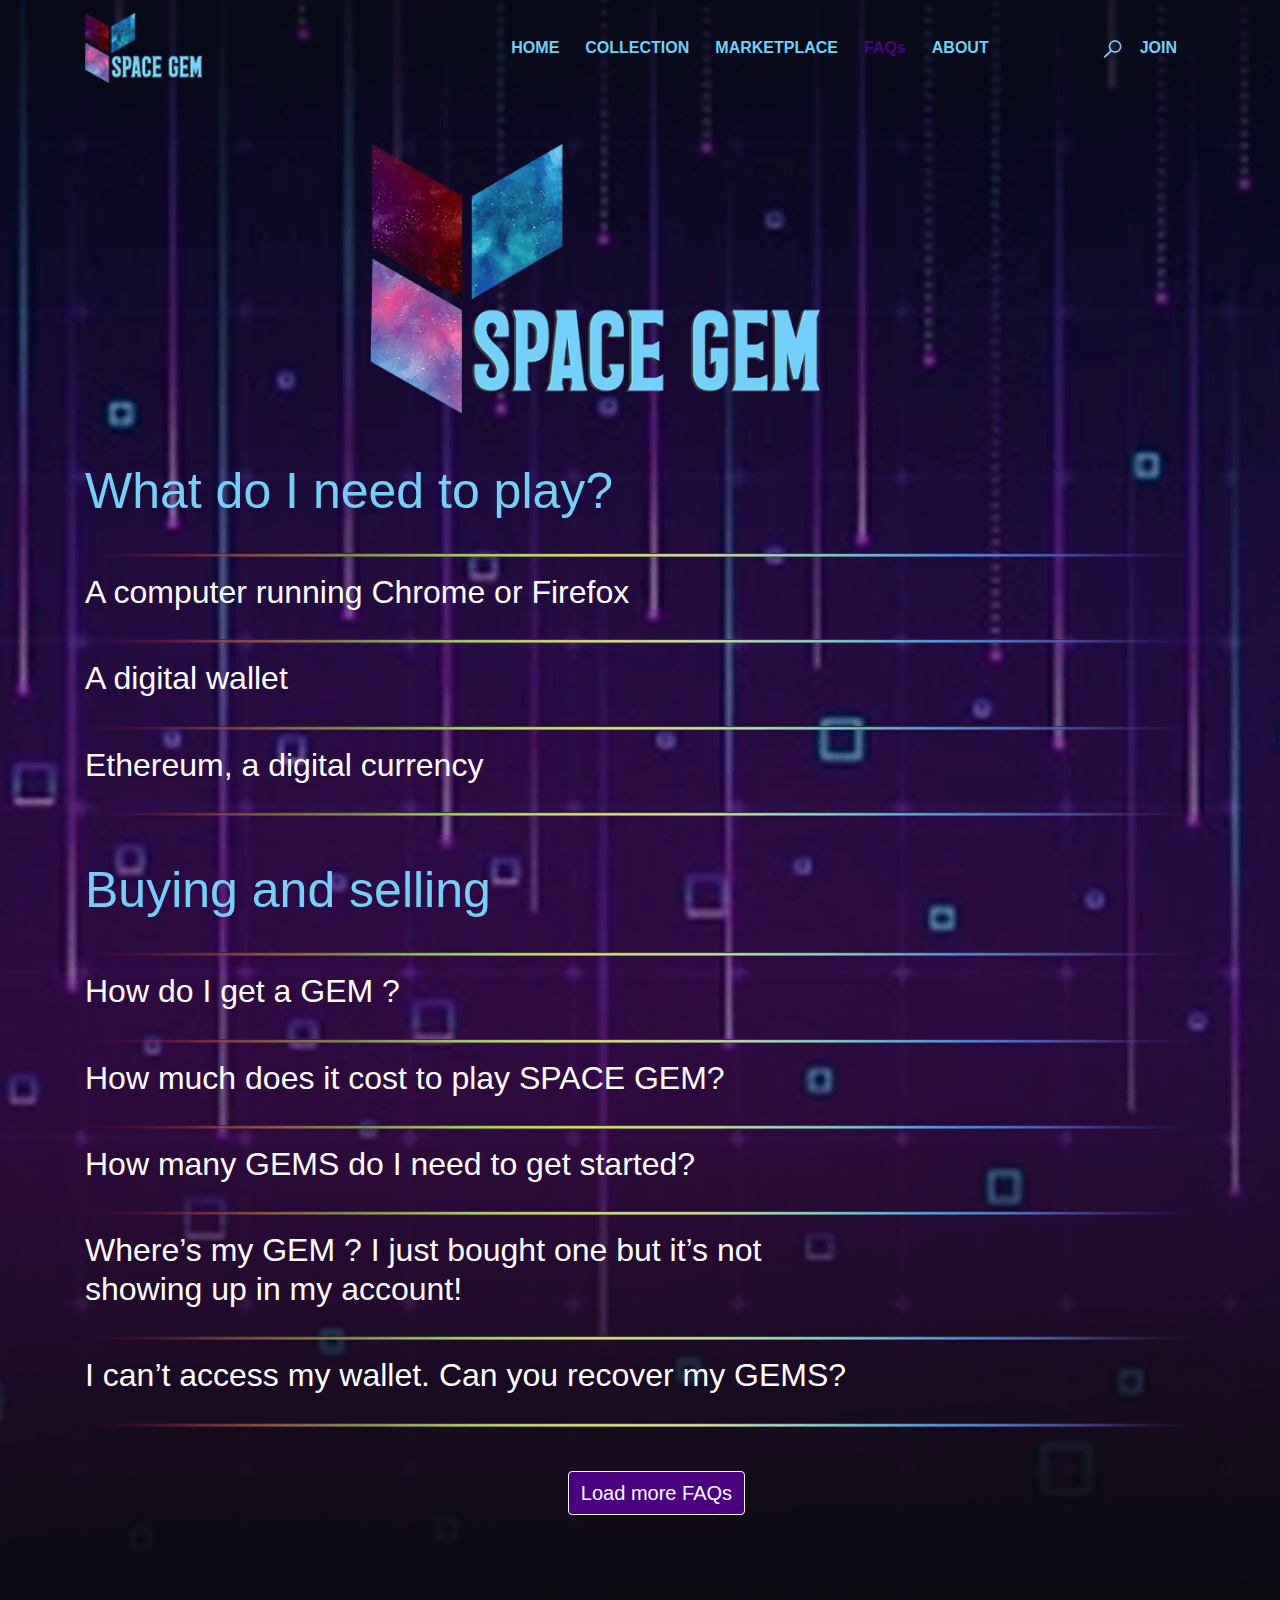
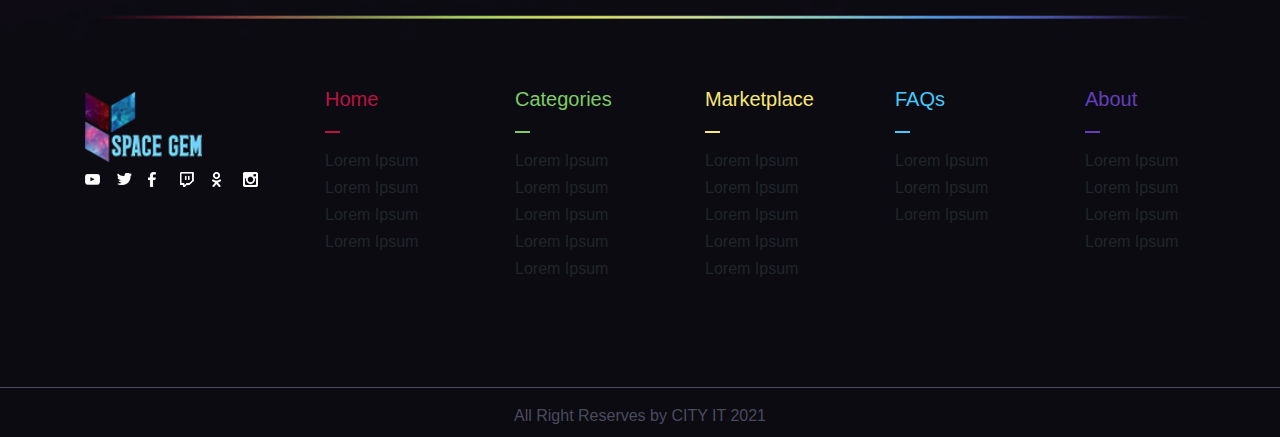
<file: faqs.html>
<!DOCTYPE html>
<html lang="en">
  <head>
    <meta charset="UTF-8" />
    <meta name="viewport" content="width=device-width, initial-scale=1.0" />
    <title>FAQs</title>
    <link rel="stylesheet" href="css/bootstrap.css" />
    <link
      rel="stylesheet"
      href="https://cdnjs.cloudflare.com/ajax/libs/font-awesome/5.15.3/css/all.min.css"
      integrity="sha512-iBBXm8fW90+nuLcSKlbmrPcLa0OT92xO1BIsZ+ywDWZCvqsWgccV3gFoRBv0z+8dLJgyAHIhR35VZc2oM/gI1w=="
      crossorigin="anonymous"
    />
    <link rel="stylesheet" href="css/faqs.css" />
    <link rel="icon" href="img/favicon.png" type="image/gif" sizes="16x16" />
  </head>
  <body class="bg">
    <section id="nav">
      <nav
        class="navbar navbar-dark navbar-expand-md"
        uk-sticky="top: 200; animation: uk-animation-slide-top; bottom: #sticky-on-scroll-up"
      >
        <div class="container">
          <a href="#" class="navbar-brand"><img src="img/logo.png" alt="" /></a>
          <button
            class="navbar-toggler navbar-toggler-right"
            data-toggle="collapse"
            data-target="#navbarNav"
          >
            <span class="navbar-toggler-icon"></span>
          </button>
          <div id="navbarNav" class="collapse navbar-collapse">
            <ul class="navbar-nav ml-auto">
              <li class="nav-item">
                <a class="nav-link" href="index.html"><span>HOME</span></a>
              </li>
              <li class="nav-item">
                <a class="nav-link" href="collection.html">COLLECTION</a>
              </li>
              <li class="nav-item">
                <a class="nav-link" href="marketplace.html">MARKETPLACE</a>
              </li>
              <li class="nav-item">
                <a class="nav-link" href="faqs.html" style="color: #4b0082"
                  >FAQs</a
                >
              </li>
              <li class="nav-item">
                <a class="nav-link" href="about.html">ABOUT</a>
              </li>
              <li class="px-5"></li>
              <li class="nav-item">
                <a href="#"><img src="img/Buscar.png" alt="" /></a>
              </li>
              <li class="nav-item">
                <a class="nav-link" href="sign_up.html">JOIN</a>
              </li>
            </ul>
          </div>
        </div>
      </nav>
    </section>
    <br /><br />

    <section id="body">
      <div class="container">
        <div class="row">
          <div class="col-lg-3 col-md-12"></div>
          <div class="col-lg-6 col-md-12">
            <img
              class="img-fluid"
              src="img/logo_big.png"
              alt=""
              style="width: 450px"
            />
          </div>
          <div class="col-lg-3 col-md-12"></div>
        </div>
        <br /><br />
        <h1>What do I need to play?</h1>
        <br />
        <div class="infa">
          <img class="img-fluid" src="img/linha.png" alt="" />
        </div>
        <h2>A computer running Chrome or Firefox</h2>
        <div class="infa">
          <img class="img-fluid" src="img/linha.png" alt="" />
        </div>
        <h2>A digital wallet</h2>
        <div class="infa">
          <img class="img-fluid" src="img/linha.png" alt="" />
        </div>
        <h2>Ethereum, a digital currency</h2>
        <div class="infa">
          <img class="img-fluid" src="img/linha.png" alt="" />
        </div>
        <br /><br />
        <h1>Buying and selling</h1>
        <br />
        <div class="infa">
          <img class="img-fluid" src="img/linha.png" alt="" />
        </div>
        <h2>How do I get a GEM ?</h2>
        <div class="infa">
          <img class="img-fluid" src="img/linha.png" alt="" />
        </div>
        <h2>How much does it cost to play SPACE GEM?</h2>
        <div class="infa">
          <img class="img-fluid" src="img/linha.png" alt="" />
        </div>
        <h2>How many GEMS do I need to get started?</h2>
        <div class="infa">
          <img class="img-fluid" src="img/linha.png" alt="" />
        </div>
        <h2>
          Where’s my GEM ? I just bought one but it’s not <br />showing up in my
          account!
        </h2>
        <div class="infa">
          <img class="img-fluid" src="img/linha.png" alt="" />
        </div>
        <h2>I can’t access my wallet. Can you recover my GEMS?</h2>
        <div class="infa">
          <img class="img-fluid" src="img/linha.png" alt="" />
        </div>
        <br /><br />
        <div class="btn ntn">Load more FAQs</div>
      </div>
    </section>

    <div class="fill"></div>
    <div class="infa"><img class="img-fluid" src="img/linha.png" alt="" /></div>
    <br /><br />
    <section id="footer">
      <br />
      <div class="container">
        <div class="row">
          <div class="col-lg-2 col-md-6 f-logo">
            <a href="#" class="navbar-brand"
              ><img src="img/logo.png" class="img-fluid" alt=""
            /></a>
            <br />
            <div class="row">
              <div class="col-2">
                <a href="#"><img src="img/yt.png" alt="" /></a>
              </div>
              <div class="col-2">
                <a href="#"><img src="img/tw.png" alt="" /></a>
              </div>
              <div class="col-2">
                <a href="#"><img src="img/fb.png" alt="" /></a>
              </div>
              <div class="col-2">
                <a href="#"><img src="img/db.png" alt="" /></a>
              </div>
              <div class="col-2">
                <a href="#"><img src="img/xx.png" alt="" /></a>
              </div>
              <div class="col-2">
                <a href="#"><img src="img/ins.png" alt="" /></a>
              </div>
            </div>
          </div>
          <div class="col-lg-2 col-md-6 px">
            <h5 style="color: #bb1344">Home</h5>
            <h5><img src="img/a.png" alt="" /></h5>
            <h6>Lorem Ipsum</h6>
            <h6>Lorem Ipsum</h6>
            <h6>Lorem Ipsum</h6>
            <h6>Lorem Ipsum</h6>
          </div>
          <div class="col-lg-2 col-md-6 px">
            <h5 style="color: #7fcb69">Categories</h5>
            <h5><img src="img/b.png" alt="" /></h5>
            <h6>Lorem Ipsum</h6>
            <h6>Lorem Ipsum</h6>
            <h6>Lorem Ipsum</h6>
            <h6>Lorem Ipsum</h6>
            <h6>Lorem Ipsum</h6>
          </div>
          <div class="col-lg-2 col-md-6 px">
            <h5 style="color: #f9e876">Marketplace</h5>
            <h5><img src="img/c.png" alt="" /></h5>
            <h6>Lorem Ipsum</h6>
            <h6>Lorem Ipsum</h6>
            <h6>Lorem Ipsum</h6>
            <h6>Lorem Ipsum</h6>
            <h6>Lorem Ipsum</h6>
          </div>
          <div class="col-lg-2 col-md-6 px">
            <h5 style="color: #43cbfd">FAQs</h5>
            <h5><img src="img/d.png" alt="" /></h5>
            <h6>Lorem Ipsum</h6>
            <h6>Lorem Ipsum</h6>
            <h6>Lorem Ipsum</h6>
          </div>
          <div class="col-lg-2 col-md-6 px">
            <h5 style="color: #633fbb">About</h5>
            <h5><img src="img/e.png" alt="" /></h5>
            <h6>Lorem Ipsum</h6>
            <h6>Lorem Ipsum</h6>
            <h6>Lorem Ipsum</h6>
            <h6>Lorem Ipsum</h6>
          </div>
        </div>
      </div>
    </section>
    <div class="fill"></div>
    <section id="Copyright">
      <div class="container">
        <h6 class="Copyright1">All Right Reserves by CITY IT 2021</h6>
      </div>
    </section>

    <!-- JS FILES -->
    <script src="js/jquery.slim.js"></script>
    <script src="js/popper.min.js"></script>
    <script src="js/bootstrap.min.js"></script>
  </body>
</html>
</file>
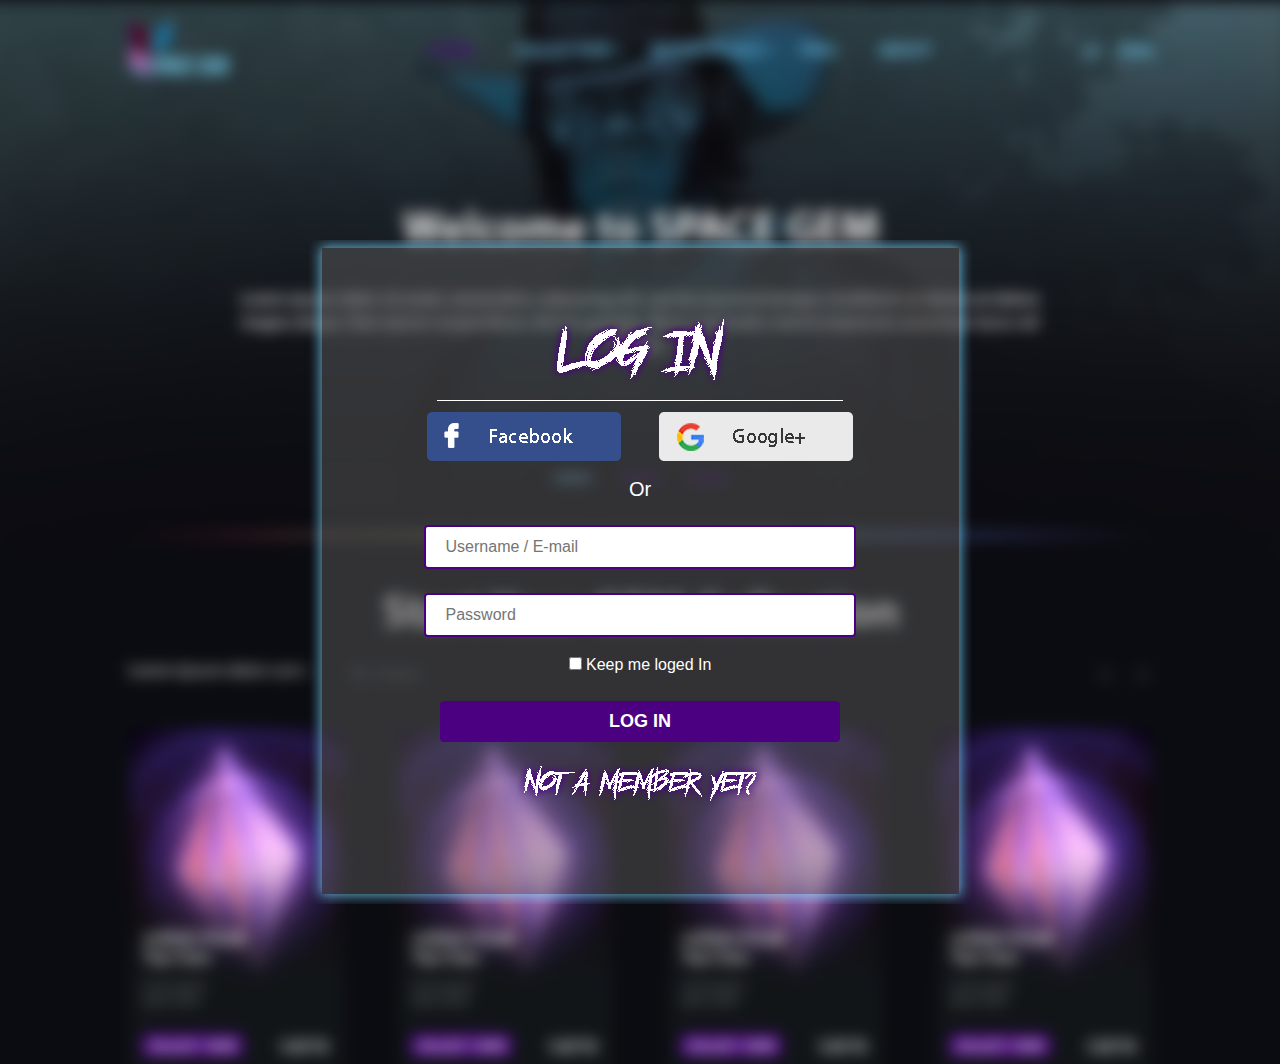
<file: log_in.html>
<!DOCTYPE html>
<html lang="en">
  <head>
    <meta charset="UTF-8" />
    <meta name="viewport" content="width=device-width, initial-scale=1.0" />
    <title>LOG IN</title>
    <link rel="stylesheet" href="css/bootstrap.css" />
    <link
      rel="stylesheet"
      href="https://cdnjs.cloudflare.com/ajax/libs/font-awesome/5.15.3/css/all.min.css"
      integrity="sha512-iBBXm8fW90+nuLcSKlbmrPcLa0OT92xO1BIsZ+ywDWZCvqsWgccV3gFoRBv0z+8dLJgyAHIhR35VZc2oM/gI1w=="
      crossorigin="anonymous"
    />
    <link rel="stylesheet" href="css/log_in.css" />
    <link rel="icon" href="img/favicon.png" type="image/gif" sizes="16x16" />
  </head>
  <body class="bg">
    <section>
      <div class="container">
        <div class="fill"></div>
        <div class="fill"></div>
        <div class="fill"></div>
        <div class="main sss">
          <div
            class="img"
            style="background-image: url('img/Rectangle_l5.png')"
          >
            <br />
            <br /><br />
            <div class="mainn">
              <img class="img-fluid" src="img/LOG_IN.png" alt="" />
            </div>
            <div class="sss">
              <img class="img-fluid" src="img/Shape_1.png" alt="" /><br />
              <div class="row">
                <div class="col-lg-2 col-md-12"></div>
                <div class="col-lg-4 col-md-12">
                  <a href="#"
                    ><img class="img-fluid" src="img/fbl.png" alt=""
                  /></a>
                </div>
                <div class="col-lg-4 col-md-12">
                  <a href="#"
                    ><img class="img-fluid" src="img/google.png" alt=""
                  /></a>
                </div>
                <div class="col-lg-2 col-md-12"></div>
              </div>
              <h5 class="p-3">Or</h5>
              <div class="inputt">
                <input
                  type="text"
                  name=""
                  value=""
                  placeholder="Username / E-mail"
                />
                <br /><br />
                <input
                  type="password"
                  name=""
                  value=""
                  placeholder="Password"
                />
              </div>
              <div class="col-md-12 p-3">
                <span class="custom-checkbox">
                  <input type="checkbox" name="agree" />
                  <span class="box"
                    ><span class="icon icon_checkmark"></span
                  ></span>
                </span>
                <label style="color: #ffff" for="accept"
                  >Keep me loged In
                </label>
              </div>
              <div class="btn">LOG IN</div>
              <div class="mainn p-3">
                <a href="sign_up.html"
                  ><img class="img-fluid" src="img/YET.png" alt=""
                /></a>
              </div>
              <div class="fill"></div>
            </div>
          </div>
        </div>
      </div>
    </section>
    <div class="fill"></div>
    <div class="fill"></div>

    <!-- JS FILES -->
    <script src="js/jquery.slim.js"></script>
    <script src="js/popper.min.js"></script>
    <script src="js/bootstrap.min.js"></script>
  </body>
</html>
</file>
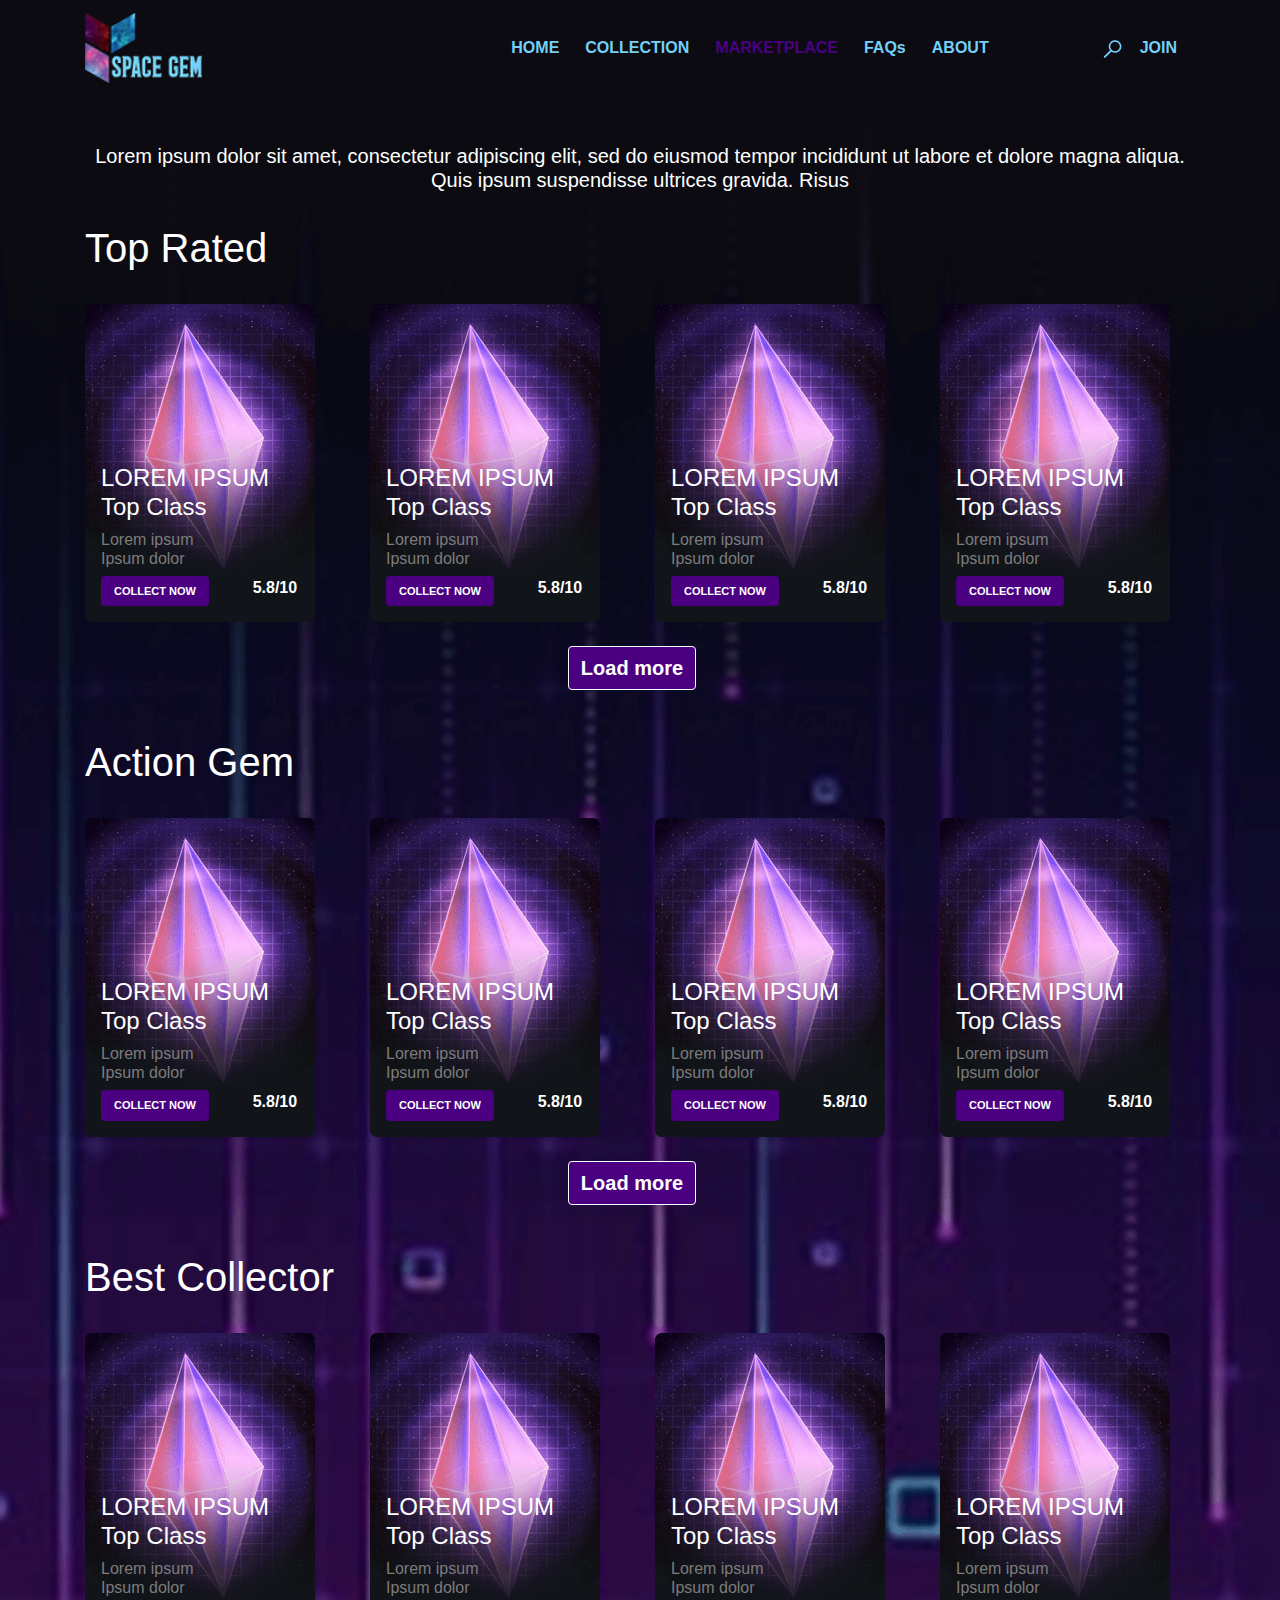
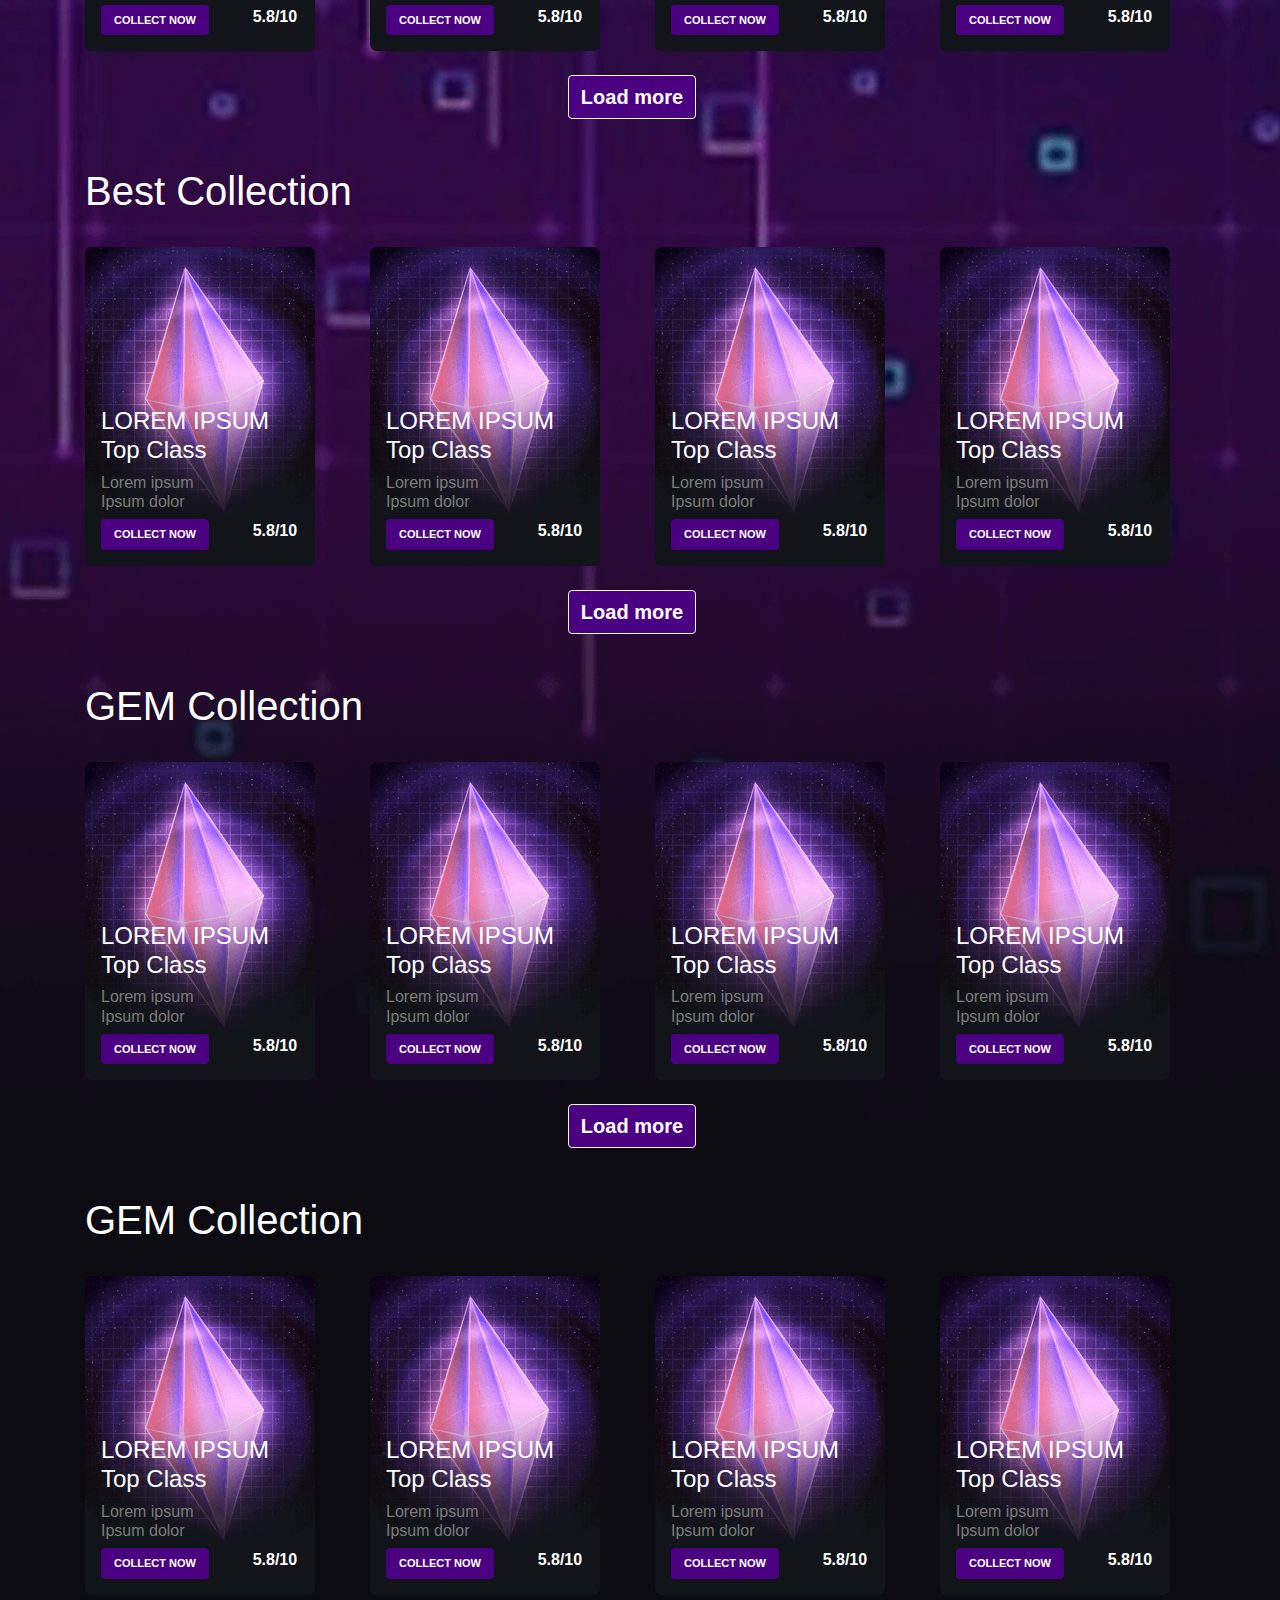
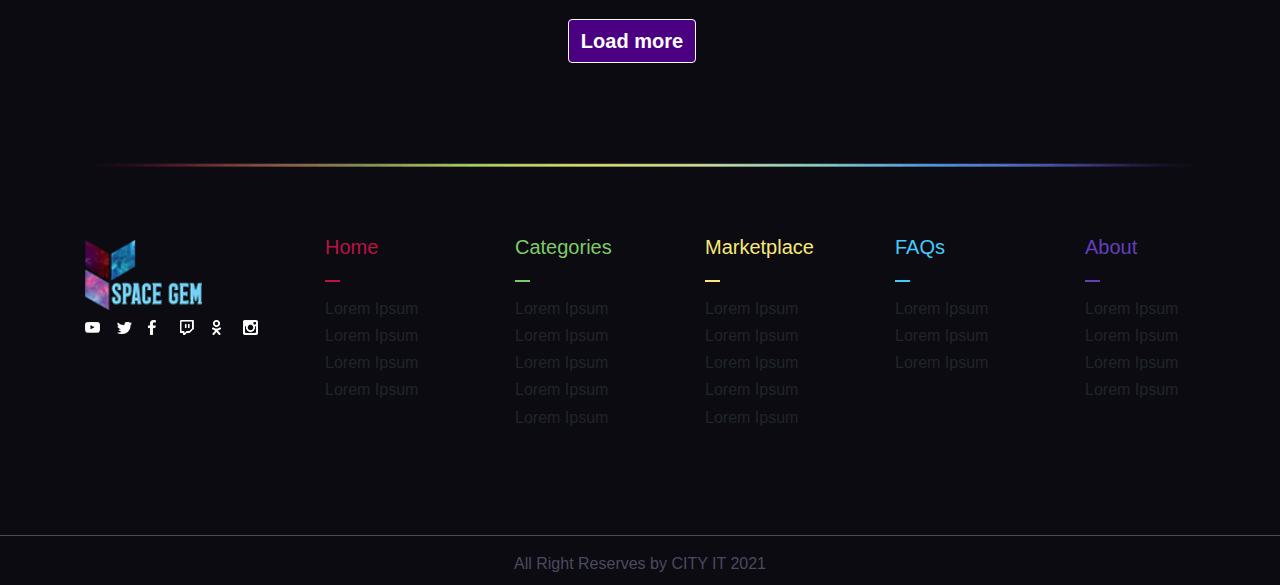
<file: marketplace.html>
<!DOCTYPE html>
<html lang="en">
  <head>
    <meta charset="UTF-8" />
    <meta name="viewport" content="width=device-width, initial-scale=1.0" />
    <title>MARKETPLACE</title>
    <link rel="stylesheet" href="css/bootstrap.css" />
    <link
      rel="stylesheet"
      href="https://cdnjs.cloudflare.com/ajax/libs/font-awesome/5.15.3/css/all.min.css"
      integrity="sha512-iBBXm8fW90+nuLcSKlbmrPcLa0OT92xO1BIsZ+ywDWZCvqsWgccV3gFoRBv0z+8dLJgyAHIhR35VZc2oM/gI1w=="
      crossorigin="anonymous"
    />
    <link rel="stylesheet" href="css/marketplace.css" />
    <link rel="icon" href="img/favicon.png" type="image/gif" sizes="16x16" />
  </head>
  <body class="bg">
    <section id="nav">
      <nav
        class="navbar navbar-dark navbar-expand-md"
        uk-sticky="top: 200; animation: uk-animation-slide-top; bottom: #sticky-on-scroll-up"
      >
        <div class="container">
          <a href="#" class="navbar-brand"><img src="img/logo.png" alt="" /></a>
          <button
            class="navbar-toggler navbar-toggler-right"
            data-toggle="collapse"
            data-target="#navbarNav"
          >
            <span class="navbar-toggler-icon"></span>
          </button>
          <div id="navbarNav" class="collapse navbar-collapse">
            <ul class="navbar-nav ml-auto">
              <li class="nav-item">
                <a class="nav-link" href="index.html"><span>HOME</span></a>
              </li>
              <li class="nav-item">
                <a class="nav-link" href="collection.html">COLLECTION</a>
              </li>
              <li class="nav-item">
                <a
                  class="nav-link"
                  href="marketplace.html"
                  style="color: #4b0082"
                  >MARKETPLACE</a
                >
              </li>
              <li class="nav-item">
                <a class="nav-link" href="faqs.html">FAQs</a>
              </li>
              <li class="nav-item">
                <a class="nav-link" href="about.html">ABOUT</a>
              </li>
              <li class="px-5"></li>
              <li class="nav-item">
                <a href="#"><img src="img/Buscar.png" alt="" /></a>
              </li>
              <li class="nav-item">
                <a class="nav-link" href="sign_up.html">JOIN</a>
              </li>
            </ul>
          </div>
        </div>
      </nav>
    </section>
    <br /><br />
    <section id="top-rated">
      <div class="container">
        <h5 class="hh5">
          Lorem ipsum dolor sit amet, consectetur adipiscing elit, sed do
          eiusmod tempor incididunt ut labore et dolore magna aliqua. Quis ipsum
          suspendisse ultrices gravida. Risus
        </h5>
        <br />
        <h1>Top Rated</h1>
        <br />
        <div class="row">
          <div class="col-lg-3 col-md-12">
            <div class="gem">
              <br /><br /><br /><br /><br /><br />
              <div class="gemtx p-3">
                <h4>LOREM IPSUM <br />Top Class</h4>
                <h6 style="color: #7c7c7c">Lorem ipsum <br />Ipsum dolor</h6>
                <div class="row">
                  <div class="col-lg-8 col-md-12">
                    <div class="btn">COLLECT NOW</div>
                  </div>
                  <div class="col-lg-3 col-md-12 rate">5.8/10</div>
                </div>
              </div>
            </div>
          </div>
          <div class="col-lg-3 col-md-12">
            <div class="gem">
              <br /><br /><br /><br /><br /><br />
              <div class="gemtx p-3">
                <h4>LOREM IPSUM <br />Top Class</h4>
                <h6 style="color: #7c7c7c">Lorem ipsum <br />Ipsum dolor</h6>
                <div class="row">
                  <div class="col-lg-8 col-md-12">
                    <div class="btn">COLLECT NOW</div>
                  </div>
                  <div class="col-lg-3 col-md-12 rate">5.8/10</div>
                </div>
              </div>
            </div>
          </div>
          <div class="col-lg-3 col-md-12">
            <div class="gem">
              <br /><br /><br /><br /><br /><br />
              <div class="gemtx p-3">
                <h4>LOREM IPSUM <br />Top Class</h4>
                <h6 style="color: #7c7c7c">Lorem ipsum <br />Ipsum dolor</h6>
                <div class="row">
                  <div class="col-lg-8 col-md-12">
                    <div class="btn">COLLECT NOW</div>
                  </div>
                  <div class="col-lg-3 col-md-12 rate">5.8/10</div>
                </div>
              </div>
            </div>
          </div>
          <div class="col-lg-3 col-md-12">
            <div class="gem">
              <br /><br /><br /><br /><br /><br />
              <div class="gemtx p-3">
                <h4>LOREM IPSUM <br />Top Class</h4>
                <h6 style="color: #7c7c7c">Lorem ipsum <br />Ipsum dolor</h6>
                <div class="row">
                  <div class="col-lg-8 col-md-12">
                    <div class="btn">COLLECT NOW</div>
                  </div>
                  <div class="col-lg-3 col-md-12 rate">5.8/10</div>
                </div>
              </div>
            </div>
          </div>
        </div>
        <br />
        <div class="btn ntn">Load more</div>
      </div>
    </section>
    <br /><br />
    <section id="top-rated">
      <div class="container">
        <h1>Action Gem</h1>
        <br />
        <div class="row">
          <div class="col-lg-3 col-md-12">
            <div class="gem">
              <br /><br /><br /><br /><br /><br />
              <div class="gemtx p-3">
                <h4>LOREM IPSUM <br />Top Class</h4>
                <h6 style="color: #7c7c7c">Lorem ipsum <br />Ipsum dolor</h6>
                <div class="row">
                  <div class="col-lg-8 col-md-12">
                    <div class="btn">COLLECT NOW</div>
                  </div>
                  <div class="col-lg-3 col-md-12 rate">5.8/10</div>
                </div>
              </div>
            </div>
          </div>
          <div class="col-lg-3 col-md-12">
            <div class="gem">
              <br /><br /><br /><br /><br /><br />
              <div class="gemtx p-3">
                <h4>LOREM IPSUM <br />Top Class</h4>
                <h6 style="color: #7c7c7c">Lorem ipsum <br />Ipsum dolor</h6>
                <div class="row">
                  <div class="col-lg-8 col-md-12">
                    <div class="btn">COLLECT NOW</div>
                  </div>
                  <div class="col-lg-3 col-md-12 rate">5.8/10</div>
                </div>
              </div>
            </div>
          </div>
          <div class="col-lg-3 col-md-12">
            <div class="gem">
              <br /><br /><br /><br /><br /><br />
              <div class="gemtx p-3">
                <h4>LOREM IPSUM <br />Top Class</h4>
                <h6 style="color: #7c7c7c">Lorem ipsum <br />Ipsum dolor</h6>
                <div class="row">
                  <div class="col-lg-8 col-md-12">
                    <div class="btn">COLLECT NOW</div>
                  </div>
                  <div class="col-lg-3 col-md-12 rate">5.8/10</div>
                </div>
              </div>
            </div>
          </div>
          <div class="col-lg-3 col-md-12">
            <div class="gem">
              <br /><br /><br /><br /><br /><br />
              <div class="gemtx p-3">
                <h4>LOREM IPSUM <br />Top Class</h4>
                <h6 style="color: #7c7c7c">Lorem ipsum <br />Ipsum dolor</h6>
                <div class="row">
                  <div class="col-lg-8 col-md-12">
                    <div class="btn">COLLECT NOW</div>
                  </div>
                  <div class="col-lg-3 col-md-12 rate">5.8/10</div>
                </div>
              </div>
            </div>
          </div>
        </div>
        <br />
        <div class="btn ntn">Load more</div>
      </div>
    </section>
    <br /><br />
    <section id="top-rated">
      <div class="container">
        <h1>Best Collector</h1>
        <br />
        <div class="row">
          <div class="col-lg-3 col-md-12">
            <div class="gem">
              <br /><br /><br /><br /><br /><br />
              <div class="gemtx p-3">
                <h4>LOREM IPSUM <br />Top Class</h4>
                <h6 style="color: #7c7c7c">Lorem ipsum <br />Ipsum dolor</h6>
                <div class="row">
                  <div class="col-lg-8 col-md-12">
                    <div class="btn">COLLECT NOW</div>
                  </div>
                  <div class="col-lg-3 col-md-12 rate">5.8/10</div>
                </div>
              </div>
            </div>
          </div>
          <div class="col-lg-3 col-md-12">
            <div class="gem">
              <br /><br /><br /><br /><br /><br />
              <div class="gemtx p-3">
                <h4>LOREM IPSUM <br />Top Class</h4>
                <h6 style="color: #7c7c7c">Lorem ipsum <br />Ipsum dolor</h6>
                <div class="row">
                  <div class="col-lg-8 col-md-12">
                    <div class="btn">COLLECT NOW</div>
                  </div>
                  <div class="col-lg-3 col-md-12 rate">5.8/10</div>
                </div>
              </div>
            </div>
          </div>
          <div class="col-lg-3 col-md-12">
            <div class="gem">
              <br /><br /><br /><br /><br /><br />
              <div class="gemtx p-3">
                <h4>LOREM IPSUM <br />Top Class</h4>
                <h6 style="color: #7c7c7c">Lorem ipsum <br />Ipsum dolor</h6>
                <div class="row">
                  <div class="col-lg-8 col-md-12">
                    <div class="btn">COLLECT NOW</div>
                  </div>
                  <div class="col-lg-3 col-md-12 rate">5.8/10</div>
                </div>
              </div>
            </div>
          </div>
          <div class="col-lg-3 col-md-12">
            <div class="gem">
              <br /><br /><br /><br /><br /><br />
              <div class="gemtx p-3">
                <h4>LOREM IPSUM <br />Top Class</h4>
                <h6 style="color: #7c7c7c">Lorem ipsum <br />Ipsum dolor</h6>
                <div class="row">
                  <div class="col-lg-8 col-md-12">
                    <div class="btn">COLLECT NOW</div>
                  </div>
                  <div class="col-lg-3 col-md-12 rate">5.8/10</div>
                </div>
              </div>
            </div>
          </div>
        </div>
        <br />
        <div class="btn ntn">Load more</div>
      </div>
    </section>
    <br /><br />
    <section id="top-rated">
      <div class="container">
        <h1>Best Collection</h1>
        <br />
        <div class="row">
          <div class="col-lg-3 col-md-12">
            <div class="gem">
              <br /><br /><br /><br /><br /><br />
              <div class="gemtx p-3">
                <h4>LOREM IPSUM <br />Top Class</h4>
                <h6 style="color: #7c7c7c">Lorem ipsum <br />Ipsum dolor</h6>
                <div class="row">
                  <div class="col-lg-8 col-md-12">
                    <div class="btn">COLLECT NOW</div>
                  </div>
                  <div class="col-lg-3 col-md-12 rate">5.8/10</div>
                </div>
              </div>
            </div>
          </div>
          <div class="col-lg-3 col-md-12">
            <div class="gem">
              <br /><br /><br /><br /><br /><br />
              <div class="gemtx p-3">
                <h4>LOREM IPSUM <br />Top Class</h4>
                <h6 style="color: #7c7c7c">Lorem ipsum <br />Ipsum dolor</h6>
                <div class="row">
                  <div class="col-lg-8 col-md-12">
                    <div class="btn">COLLECT NOW</div>
                  </div>
                  <div class="col-lg-3 col-md-12 rate">5.8/10</div>
                </div>
              </div>
            </div>
          </div>
          <div class="col-lg-3 col-md-12">
            <div class="gem">
              <br /><br /><br /><br /><br /><br />
              <div class="gemtx p-3">
                <h4>LOREM IPSUM <br />Top Class</h4>
                <h6 style="color: #7c7c7c">Lorem ipsum <br />Ipsum dolor</h6>
                <div class="row">
                  <div class="col-lg-8 col-md-12">
                    <div class="btn">COLLECT NOW</div>
                  </div>
                  <div class="col-lg-3 col-md-12 rate">5.8/10</div>
                </div>
              </div>
            </div>
          </div>
          <div class="col-lg-3 col-md-12">
            <div class="gem">
              <br /><br /><br /><br /><br /><br />
              <div class="gemtx p-3">
                <h4>LOREM IPSUM <br />Top Class</h4>
                <h6 style="color: #7c7c7c">Lorem ipsum <br />Ipsum dolor</h6>
                <div class="row">
                  <div class="col-lg-8 col-md-12">
                    <div class="btn">COLLECT NOW</div>
                  </div>
                  <div class="col-lg-3 col-md-12 rate">5.8/10</div>
                </div>
              </div>
            </div>
          </div>
        </div>
        <br />
        <div class="btn ntn">Load more</div>
      </div>
    </section>
    <br /><br />
    <section id="top-rated">
      <div class="container">
        <h1>GEM Collection</h1>
        <br />
        <div class="row">
          <div class="col-lg-3 col-md-12">
            <div class="gem">
              <br /><br /><br /><br /><br /><br />
              <div class="gemtx p-3">
                <h4>LOREM IPSUM <br />Top Class</h4>
                <h6 style="color: #7c7c7c">Lorem ipsum <br />Ipsum dolor</h6>
                <div class="row">
                  <div class="col-lg-8 col-md-12">
                    <div class="btn">COLLECT NOW</div>
                  </div>
                  <div class="col-lg-3 col-md-12 rate">5.8/10</div>
                </div>
              </div>
            </div>
          </div>
          <div class="col-lg-3 col-md-12">
            <div class="gem">
              <br /><br /><br /><br /><br /><br />
              <div class="gemtx p-3">
                <h4>LOREM IPSUM <br />Top Class</h4>
                <h6 style="color: #7c7c7c">Lorem ipsum <br />Ipsum dolor</h6>
                <div class="row">
                  <div class="col-lg-8 col-md-12">
                    <div class="btn">COLLECT NOW</div>
                  </div>
                  <div class="col-lg-3 col-md-12 rate">5.8/10</div>
                </div>
              </div>
            </div>
          </div>
          <div class="col-lg-3 col-md-12">
            <div class="gem">
              <br /><br /><br /><br /><br /><br />
              <div class="gemtx p-3">
                <h4>LOREM IPSUM <br />Top Class</h4>
                <h6 style="color: #7c7c7c">Lorem ipsum <br />Ipsum dolor</h6>
                <div class="row">
                  <div class="col-lg-8 col-md-12">
                    <div class="btn">COLLECT NOW</div>
                  </div>
                  <div class="col-lg-3 col-md-12 rate">5.8/10</div>
                </div>
              </div>
            </div>
          </div>
          <div class="col-lg-3 col-md-12">
            <div class="gem">
              <br /><br /><br /><br /><br /><br />
              <div class="gemtx p-3">
                <h4>LOREM IPSUM <br />Top Class</h4>
                <h6 style="color: #7c7c7c">Lorem ipsum <br />Ipsum dolor</h6>
                <div class="row">
                  <div class="col-lg-8 col-md-12">
                    <div class="btn">COLLECT NOW</div>
                  </div>
                  <div class="col-lg-3 col-md-12 rate">5.8/10</div>
                </div>
              </div>
            </div>
          </div>
        </div>
        <br />
        <div class="btn ntn">Load more</div>
      </div>
    </section>
    <br /><br />
    <section id="top-rated">
      <div class="container">
        <h1>GEM Collection</h1>
        <br />
        <div class="row">
          <div class="col-lg-3 col-md-12">
            <div class="gem">
              <br /><br /><br /><br /><br /><br />
              <div class="gemtx p-3">
                <h4>LOREM IPSUM <br />Top Class</h4>
                <h6 style="color: #7c7c7c">Lorem ipsum <br />Ipsum dolor</h6>
                <div class="row">
                  <div class="col-lg-8 col-md-12">
                    <div class="btn">COLLECT NOW</div>
                  </div>
                  <div class="col-lg-3 col-md-12 rate">5.8/10</div>
                </div>
              </div>
            </div>
          </div>
          <div class="col-lg-3 col-md-12">
            <div class="gem">
              <br /><br /><br /><br /><br /><br />
              <div class="gemtx p-3">
                <h4>LOREM IPSUM <br />Top Class</h4>
                <h6 style="color: #7c7c7c">Lorem ipsum <br />Ipsum dolor</h6>
                <div class="row">
                  <div class="col-lg-8 col-md-12">
                    <div class="btn">COLLECT NOW</div>
                  </div>
                  <div class="col-lg-3 col-md-12 rate">5.8/10</div>
                </div>
              </div>
            </div>
          </div>
          <div class="col-lg-3 col-md-12">
            <div class="gem">
              <br /><br /><br /><br /><br /><br />
              <div class="gemtx p-3">
                <h4>LOREM IPSUM <br />Top Class</h4>
                <h6 style="color: #7c7c7c">Lorem ipsum <br />Ipsum dolor</h6>
                <div class="row">
                  <div class="col-lg-8 col-md-12">
                    <div class="btn">COLLECT NOW</div>
                  </div>
                  <div class="col-lg-3 col-md-12 rate">5.8/10</div>
                </div>
              </div>
            </div>
          </div>
          <div class="col-lg-3 col-md-12">
            <div class="gem">
              <br /><br /><br /><br /><br /><br />
              <div class="gemtx p-3">
                <h4>LOREM IPSUM <br />Top Class</h4>
                <h6 style="color: #7c7c7c">Lorem ipsum <br />Ipsum dolor</h6>
                <div class="row">
                  <div class="col-lg-8 col-md-12">
                    <div class="btn">COLLECT NOW</div>
                  </div>
                  <div class="col-lg-3 col-md-12 rate">5.8/10</div>
                </div>
              </div>
            </div>
          </div>
        </div>
        <br />
        <div class="btn ntn">Load more</div>
      </div>
    </section>

    <div class="fill"></div>
    <div class="infa"><img class="img-fluid" src="img/linha.png" alt="" /></div>
    <br /><br />
    <section id="footer">
      <br />
      <div class="container">
        <div class="row">
          <div class="col-lg-2 col-md-6 f-logo">
            <a href="#" class="navbar-brand"
              ><img src="img/logo.png" class="img-fluid" alt=""
            /></a>
            <br />
            <div class="row">
              <div class="col-2">
                <a href="#"><img src="img/yt.png" alt="" /></a>
              </div>
              <div class="col-2">
                <a href="#"><img src="img/tw.png" alt="" /></a>
              </div>
              <div class="col-2">
                <a href="#"><img src="img/fb.png" alt="" /></a>
              </div>
              <div class="col-2">
                <a href="#"><img src="img/db.png" alt="" /></a>
              </div>
              <div class="col-2">
                <a href="#"><img src="img/xx.png" alt="" /></a>
              </div>
              <div class="col-2">
                <a href="#"><img src="img/ins.png" alt="" /></a>
              </div>
            </div>
          </div>
          <div class="col-lg-2 col-md-6 px">
            <h5 style="color: #bb1344">Home</h5>
            <h5><img src="img/a.png" alt="" /></h5>
            <h6>Lorem Ipsum</h6>
            <h6>Lorem Ipsum</h6>
            <h6>Lorem Ipsum</h6>
            <h6>Lorem Ipsum</h6>
          </div>
          <div class="col-lg-2 col-md-6 px">
            <h5 style="color: #7fcb69">Categories</h5>
            <h5><img src="img/b.png" alt="" /></h5>
            <h6>Lorem Ipsum</h6>
            <h6>Lorem Ipsum</h6>
            <h6>Lorem Ipsum</h6>
            <h6>Lorem Ipsum</h6>
            <h6>Lorem Ipsum</h6>
          </div>
          <div class="col-lg-2 col-md-6 px">
            <h5 style="color: #f9e876">Marketplace</h5>
            <h5><img src="img/c.png" alt="" /></h5>
            <h6>Lorem Ipsum</h6>
            <h6>Lorem Ipsum</h6>
            <h6>Lorem Ipsum</h6>
            <h6>Lorem Ipsum</h6>
            <h6>Lorem Ipsum</h6>
          </div>
          <div class="col-lg-2 col-md-6 px">
            <h5 style="color: #43cbfd">FAQs</h5>
            <h5><img src="img/d.png" alt="" /></h5>
            <h6>Lorem Ipsum</h6>
            <h6>Lorem Ipsum</h6>
            <h6>Lorem Ipsum</h6>
          </div>
          <div class="col-lg-2 col-md-6 px">
            <h5 style="color: #633fbb">About</h5>
            <h5><img src="img/e.png" alt="" /></h5>
            <h6>Lorem Ipsum</h6>
            <h6>Lorem Ipsum</h6>
            <h6>Lorem Ipsum</h6>
            <h6>Lorem Ipsum</h6>
          </div>
        </div>
      </div>
    </section>
    <div class="fill"></div>
    <section id="Copyright">
      <div class="container">
        <h6 class="Copyright1">All Right Reserves by CITY IT 2021</h6>
      </div>
    </section>

    <!-- JS FILES -->
    <script src="js/jquery.slim.js"></script>
    <script src="js/popper.min.js"></script>
    <script src="js/bootstrap.min.js"></script>
  </body>
</html>
</file>
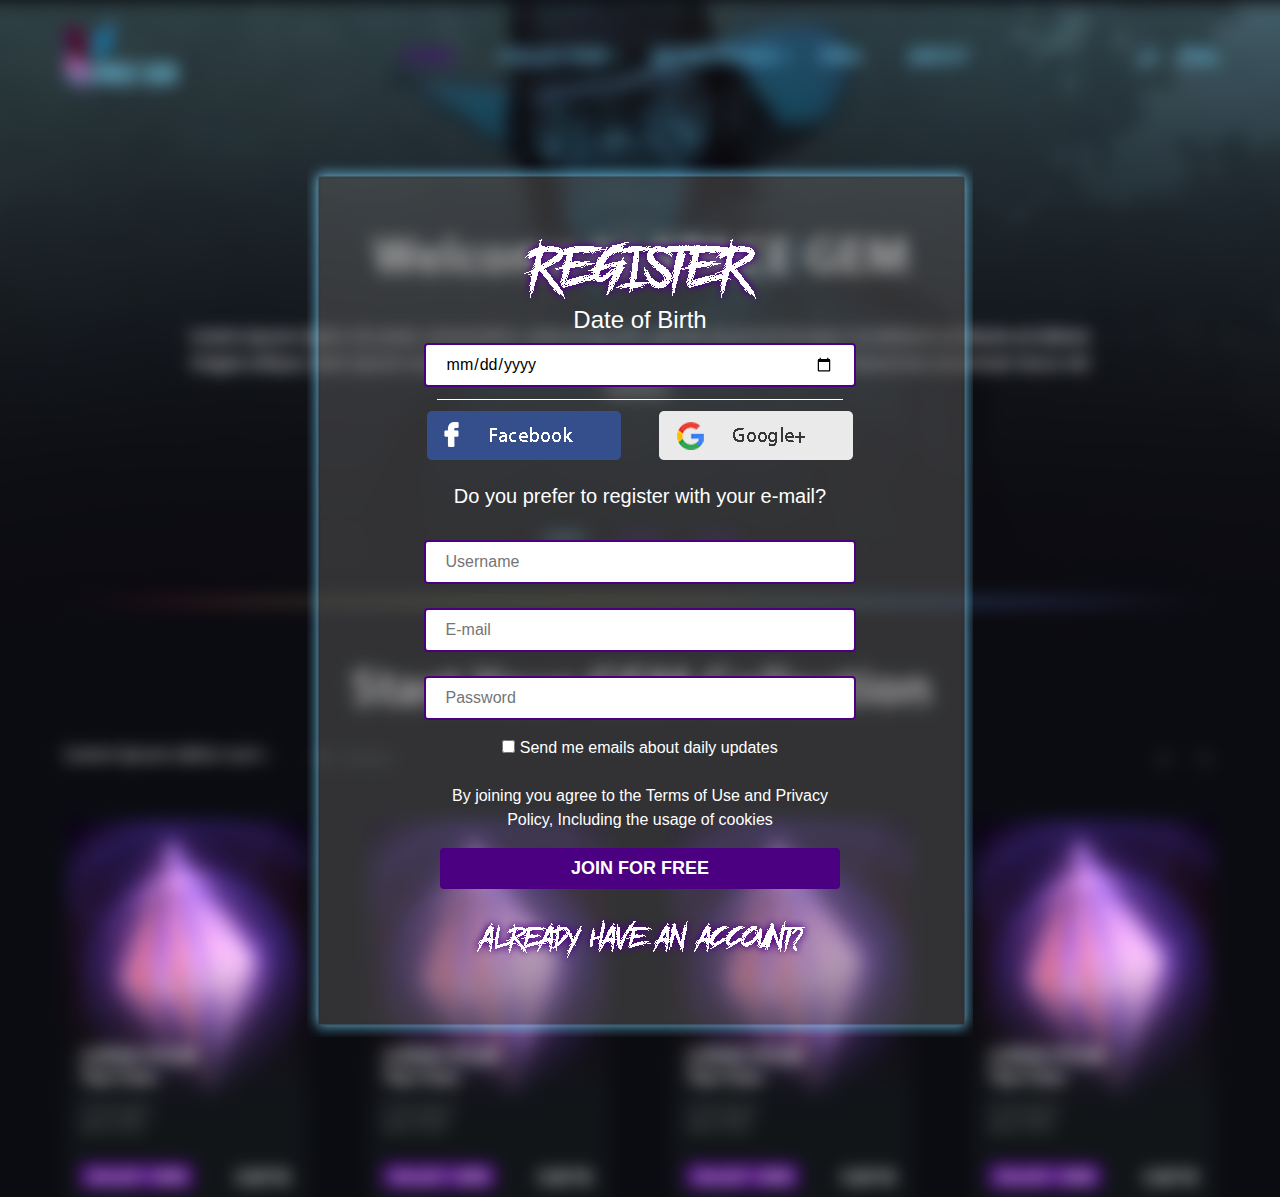
<file: sign_up.html>
<!DOCTYPE html>
<html lang="en">
  <head>
    <meta charset="UTF-8" />
    <meta name="viewport" content="width=device-width, initial-scale=1.0" />
    <title>SIGN UP</title>
    <link rel="stylesheet" href="css/bootstrap.css" />
    <link
      rel="stylesheet"
      href="https://cdnjs.cloudflare.com/ajax/libs/font-awesome/5.15.3/css/all.min.css"
      integrity="sha512-iBBXm8fW90+nuLcSKlbmrPcLa0OT92xO1BIsZ+ywDWZCvqsWgccV3gFoRBv0z+8dLJgyAHIhR35VZc2oM/gI1w=="
      crossorigin="anonymous"
    />
    <link rel="stylesheet" href="css/sign_up.css" />
    <link rel="icon" href="img/favicon.png" type="image/gif" sizes="16x16" />
  </head>
  <body class="bg">
    <section>
      <div class="container">
        <div class="fill"></div>
        <div class="fill"></div>
        <div class="main sss">
          <div class="img" style="background-image: url('img/Rectangle_5.png')">
            <br /><br /><br />
            <div class="mainn">
              <img class="img-fluid" src="img/REGISTER1.png" alt="" />
            </div>
            <div class="sss">
              <h4>Date of Birth</h4>
              <div class="inputt">
                <input type="date" name="" value="" />
              </div>
              <img class="img-fluid" src="img/Shape_1.png" alt="" /><br />
              <div class="row">
                <div class="col-lg-2 col-md-12"></div>
                <div class="col-lg-4 col-md-12">
                  <a href="#"
                    ><img class="img-fluid" src="img/fbl.png" alt=""
                  /></a>
                </div>
                <div class="col-lg-4 col-md-12">
                  <a href="#"
                    ><img class="img-fluid" src="img/google.png" alt=""
                  /></a>
                </div>
                <div class="col-lg-2 col-md-12"></div>
              </div>
              <br />
              <h5>Do you prefer to register with your e-mail?</h5>
              <br />
              <div class="inputt">
                <input type="text" name="" value="" placeholder="Username" />
                <br /><br />
                <input type="email" name="" value="" placeholder="E-mail" />
                <br /><br />
                <input
                  type="password"
                  name=""
                  value=""
                  placeholder="Password"
                />
              </div>
              <div class="col-md-12 p-3">
                <span class="custom-checkbox">
                  <input type="checkbox" name="agree" />
                  <span class="box"
                    ><span class="icon icon_checkmark"></span
                  ></span>
                </span>
                <label style="color: #ffff" for="accept"
                  >Send me emails about daily updates
                </label>
              </div>
              <p>
                By joining you agree to the Terms of Use and Privacy
                <br />Policy, Including the usage of cookies
              </p>
              <div class="btn">JOIN FOR FREE</div>
              <div class="mainn p-4">
                <a href="log_in.html"
                  ><img class="img-fluid" src="img/aACCOUNT_.png" alt=""
                /></a>
              </div>
              <br /><br />
            </div>
          </div>
        </div>
      </div>
    </section>
    <div class="fill"></div>
    <div class="fill"></div>

    <!-- JS FILES -->
    <script src="js/jquery.slim.js"></script>
    <script src="js/popper.min.js"></script>
    <script src="js/bootstrap.min.js"></script>
  </body>
</html>
</file>
<file: css/style.css>
.bg {
  background-image: url("../img/bg.png");
  width: 100%;
  background-position: center;
  background-repeat: no-repeat;
  background-size: cover;
position: relative;}

.navbar-brand img {
  margin-right: 150px;
  height: 70px; }

.nav-item {
  padding-right: 10px; }
.nav-item img{
  padding-top: 12px;
}


.fill {
  height: 100px; }
.infa img{
  position: absolute;
  left:0px;
  right: 0px;
  margin: auto;
}

.carousel-item {
  height: 350px; }


.carousel-caption h1 {
  font-weight: bold; }

#gemcollection div h1{
  color: #ffff;
  text-align: center;
}
#gemcollection div h5{
  color: #ffff;
}
#gemcollection div ul li{
  display: inline-block;
}
.gem{
  background-image: url("../img/fade.png");
  width: 90%;
  color: #ffff;
  border-radius: 5pt;
  background-repeat: no-repeat;
}
.btn{
  border-radius: 3pt;
  color: #ffff;
  font-size: 11px;
  font-weight: bold;
  background-color: #4b0082;
}
.rate{
  font-weight: bold;
}
.bottom-text {
  text-align: center;
  color: #75d5ff;
  font-size: 20px;
}
.px{
  padding-left: 65px;
}
#Copyright {
  border-top: 1px solid #4c4a5f;
  height: 50px;
  color: #4c4a5f;
  text-align: center; }
  #Copyright h6 {
    padding-top: 18px; }
</file>
<file: css/about.css>
.bg {
  background-image: url("../img/bg1.png");
  width: 100%;
  background-position: center;
  background-repeat: no-repeat;
  background-size: cover;
  position: relative;
}

.navbar-brand img {
  margin-right: 150px;
  height: 70px; }

.nav-item {
  padding-right: 10px; }
.nav-item img{
  padding-top: 12px;
}

.fill {
  height: 100px; }
.infa img{
  position: absolute;
  left:0px;
  right: 0px;
  margin: auto;
}
h1{
  color: #73d0f9;
  font-size: 50px;
  text-align: center;
}
h2{
  color: #ffff;
  padding-top: 20px;
  padding-bottom: 20px;
}
.midp{
  color: #ffff;
  text-align: justify;
  font-size: 18px;
}
.nidp{
  color: #ffff;
  font-size: 18px;
}
.ntn{
  border-radius: 3pt;
  color: #ffff;
  font-size: 20px;
  background-color: #4b0082;
  margin-left: 43.5%;
  border: .5px solid #ffff;
}
.bottom-text {
  text-align: center;
  color: #75d5ff;
  font-size: 20px;
}
.px{
  padding-left: 65px;
}
.hh5{
  color: #ffff;
  text-align: center;
}
#Copyright {
  border-top: 1px solid #4c4a5f;
  height: 50px;
  color: #4c4a5f;
  text-align: center; }
  #Copyright h6 {
    padding-top: 18px; }
</file>
<file: css/collection.css>
.bg {
  background-image: url("../img/bg1.png");
  width: 100%;
  background-position: center;
  background-repeat: no-repeat;
  background-size: cover;
position: relative;}

.navbar-brand img {
  margin-right: 150px;
  height: 70px; }

.nav-item {
  padding-right: 10px; }
.nav-item img{
  padding-top: 12px;
}
#top-rated div h1{
  color: #ffff;
}
.gem{
  background-image: url("../img/fade.png");
  width: 90%;
  color: #ffff;
  border-radius: 5pt;
  background-repeat: no-repeat;
}
.btn{
  border-radius: 3pt;
  color: #ffff;
  font-size: 11px;
  background-color: #4b0082;
  font-weight: bold;
}
.ntn{
  border-radius: 3pt;
  color: #ffff;
  font-size: 20px;
  background-color: #4b0082;
  margin-left: 43.5%;
  border: 1px solid #ffff;
}
.rate{
  font-weight: bold;
}

.fill {
  height: 100px; }
.infa img{
  position: absolute;
  left:0px;
  right: 0px;
  margin: auto;
}

.bottom-text {
  text-align: center;
  color: #75d5ff;
  font-size: 20px;
}
.px{
  padding-left: 65px;
}
#Copyright {
  border-top: 1px solid #4c4a5f;
  height: 50px;
  color: #4c4a5f;
  text-align: center; }
  #Copyright h6 {
    padding-top: 18px; }
</file>
<file: css/faqs.css>
.bg {
  background-image: url("../img/bg1.png");
  width: 100%;
  background-position: center;
  background-repeat: no-repeat;
  background-size: cover;
  position: relative;}

.navbar-brand img {
  margin-right: 150px;
  height: 70px; }

.nav-item {
  padding-right: 10px; }
.nav-item img{
  padding-top: 12px;
}

.fill {
  height: 100px; }
.infa img{
  position: absolute;
  left:0px;
  right: 0px;
  margin: auto;
}
h1{
  color: #73d0f9;
  font-size: 50px;
}
h2{
  color: #ffff;
  padding-top: 20px;
  padding-bottom: 20px;
}
.ntn{
  border-radius: 3pt;
  color: #ffff;
  font-size: 20px;
  background-color: #4b0082;
  margin-left: 43.5%;
  border: .5px solid #ffff;
}
.bottom-text {
  text-align: center;
  color: #75d5ff;
  font-size: 20px;
}
.px{
  padding-left: 65px;
}
.hh5{
  color: #ffff;
  text-align: center;
}
#Copyright {
  border-top: 1px solid #4c4a5f;
  height: 50px;
  color: #4c4a5f;
  text-align: center; }
  #Copyright h6 {
    padding-top: 18px; }
</file>
<file: css/log_in.css>
.bg {
  background-image: url("../img/Register.png");
  width: 100%;
  background-position: center;
  background-repeat: no-repeat;
  background-size: cover;
  position: relative;
}
.fill {
  height: 80px; }
.main{
  margin: auto;
  width: 60%;
}
.container{
  color: #ffff;
}
h4{
  text-align: center;
}
.sss{
  text-align: center;
}
.inputt input{
  width: 65%;
  height: 42px;
  border-radius: 3pt;
  border: 2px solid #4b0082;
  padding: 20px;
}
.check{
width: 38%;
}
.btn{
  border-radius: 3pt;
  color: #ffff;
  font-size: 18px;
  background-color: #4b0082;
  font-weight: bold;
  width: 60%;
}
</file>
<file: css/marketplace.css>
.bg {
  background-image: url("../img/bg1.png");
  width: 100%;
  background-position: center;
  background-repeat: no-repeat;
  background-size: cover;
position: relative;}

.navbar-brand img {
  margin-right: 150px;
  height: 70px; }

.nav-item {
  padding-right: 10px; }
.nav-item img{
  padding-top: 12px;
}
#top-rated div h1{
  color: #ffff;
}
.gem{
  background-image: url("../img/fade.png");
  width: 90%;
  color: #ffff;
  border-radius: 5pt;
  background-repeat: no-repeat;
}
.btn{
  border-radius: 3pt;
  color: #ffff;
  font-size: 11px;
  background-color: #4b0082;
  font-weight: bold;
}
.ntn{
  border-radius: 3pt;
  color: #ffff;
  font-size: 20px;
  background-color: #4b0082;
  margin-left: 43.5%;
  border: 1px solid #ffff;
}
.rate{
  font-weight: bold;
}

.fill {
  height: 100px; }
.infa img{
  position: absolute;
  left:0px;
  right: 0px;
  margin: auto;
}

.bottom-text {
  text-align: center;
  color: #75d5ff;
  font-size: 20px;
}
.px{
  padding-left: 65px;
}
.hh5{
  color: #ffff;
  text-align: center;
}
#Copyright {
  border-top: 1px solid #4c4a5f;
  height: 50px;
  color: #4c4a5f;
  text-align: center; }
  #Copyright h6 {
    padding-top: 18px; }
</file>
<file: css/sign_up.css>
.bg {
  background-image: url("../img/Register.png");
  width: 100%;
  background-position: center;
  background-repeat: no-repeat;
  background-size: cover;
  position: relative;
}
.fill {
  height: 80px; }
.main{
  margin: auto;
  width: 60%;
}
.container{
  color: #ffff;
}
h4{
  text-align: center;
}
.sss{
  text-align: center;
}
.inputt input{
  width: 65%;
  height: 42px;
  border-radius: 3pt;
  border: 2px solid #4b0082;
  padding: 20px;
}
.check{
width: 38%;
}
.btn{
  border-radius: 3pt;
  color: #ffff;
  font-size: 18px;
  background-color: #4b0082;
  font-weight: bold;
  width: 60%;
}
</file>
